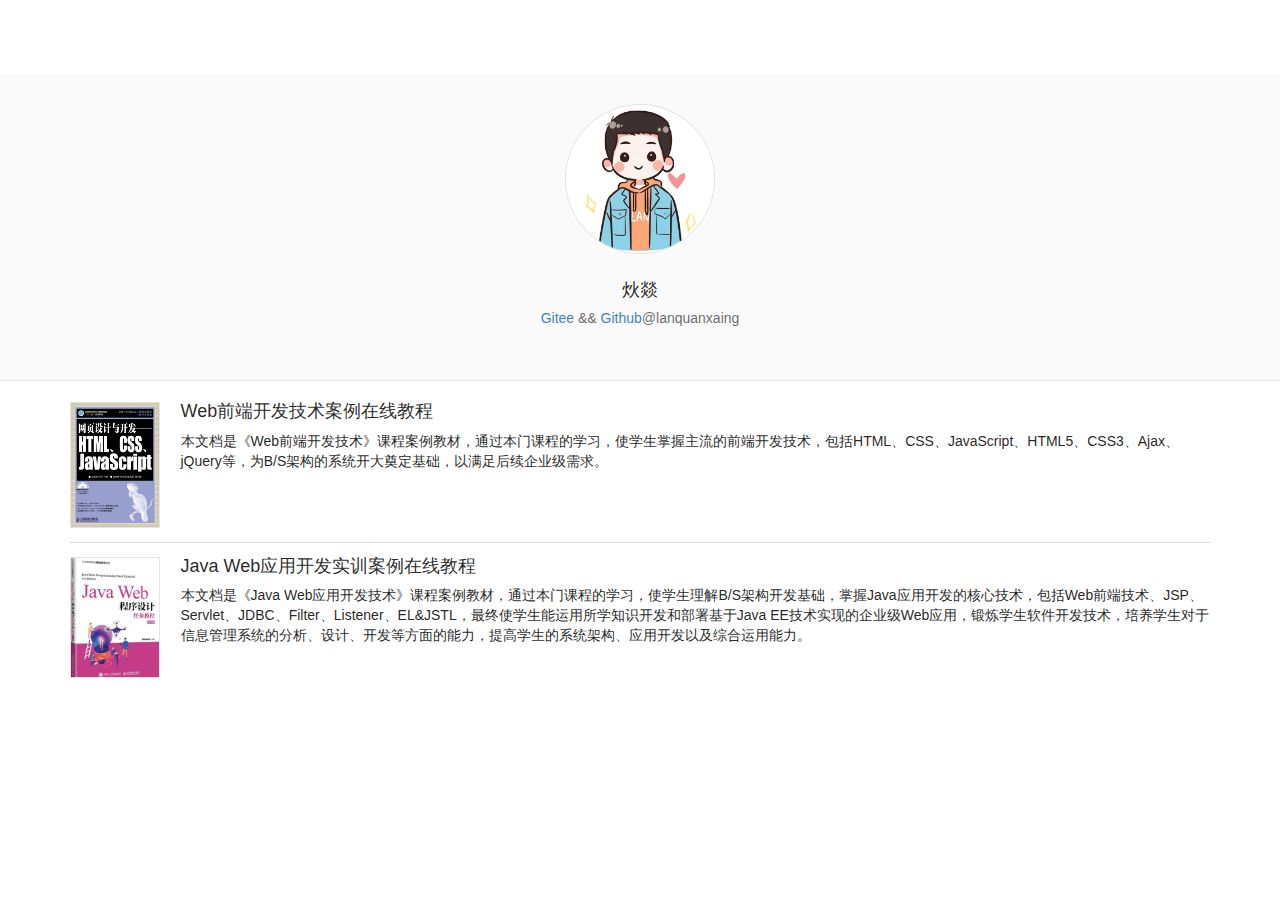
<file: index.html>
<!DOCTYPE html>
<html>
	<head>
		<meta charset="UTF-8">
		<title>案例教程在线文档</title>
		<link rel="icon" href="logo.ico">
		<meta name="viewport"
			content="width=device-width,initial-scale=1.0,minimum-scale=1.0,maximum-scale=1.0,user-scalable=no" />
		<meta http-equiv="X-UA-Compatible" content="IE=edge,chrome=1">
		<link rel="stylesheet" href="app.css" />

	</head>
	<body class="pushable">
		<div class="pusher">
			<div class="w-page m-home">
				<div class="page-body">
					<div class="ui nags">
						<a href="my.html" target="_blank">&nbsp;&nbsp;&nbsp;</a>
					</div>
					<div class="home-header">

						<div class="ui container">
							<a href="https://www.yuque.com/lanquanxiang">
								<img class="ui image avatar small bordered centered" src="body.jpg" />
							</a>
							<h3 class="ui header center aligned">
								炏燚
								<p class="sub header"><a href="https://gitee.com/lanquanxiang" target="_blank">Gitee</a>
									&&
									<a href="https://github.com/lanquanxiang" target="_blank">Github</a>@lanquanxaing
								</p>

							</h3>
							<div class="ui green secondary pointing menu"></div>
						</div>

					</div>


					<div class="ui container">
						<div class="ui active ">
							<div class="ui divided items">

								<div class="item">
									<div class="ui image rounded bordered">
										<a href="https://www.yuque.com/lanquanxiang/web" target="_blank">
											<img src="webfe.jpg" width="90px">
										</a>
									</div>
									<div class="content">
										<a class="header" href="https://www.yuque.com/lanquanxiang/web" target="_blank">
											Web前端开发技术案例在线教程
										</a>
										<div class="description">
											<p>本文档是《Web前端开发技术》课程案例教材，通过本门课程的学习，使学生掌握主流的前端开发技术，包括HTML、CSS、JavaScript、HTML5、CSS3、Ajax、jQuery等，为B/S架构的系统开大奠定基础，以满足后续企业级需求。
											</p>											
										</div>
									</div>
								</div>

								<div class="item">
									<div class="ui image rounded bordered">
										<a href="https://www.yuque.com/lanquanxiang/javaweb" target="_blank">
											<img src="javaweb.jpg" width="90px">
										</a>
									</div>
									<div class="content">
										<a class="header" href="https://www.yuque.com/lanquanxiang/javaweb" target="_blank">
											Java Web应用开发实训案例在线教程
										</a>
										<div class="description">
											<p>本文档是《Java
												Web应用开发技术》课程案例教材，通过本门课程的学习，使学生理解B/S架构开发基础，掌握Java应用开发的核心技术，包括Web前端技术、JSP、Servlet、JDBC、Filter、Listener、EL&JSTL，最终使学生能运用所学知识开发和部署基于Java
												EE技术实现的企业级Web应用，锻炼学生软件开发技术，培养学生对于信息管理系统的分析、设计、开发等方面的能力，提高学生的系统架构、应用开发以及综合运用能力。
											</p>											
										</div>
									</div>
								</div>
							</div>
						</div>
					</div>
				</div>
			</div>
		</div>
	</body>
</html>
</file>
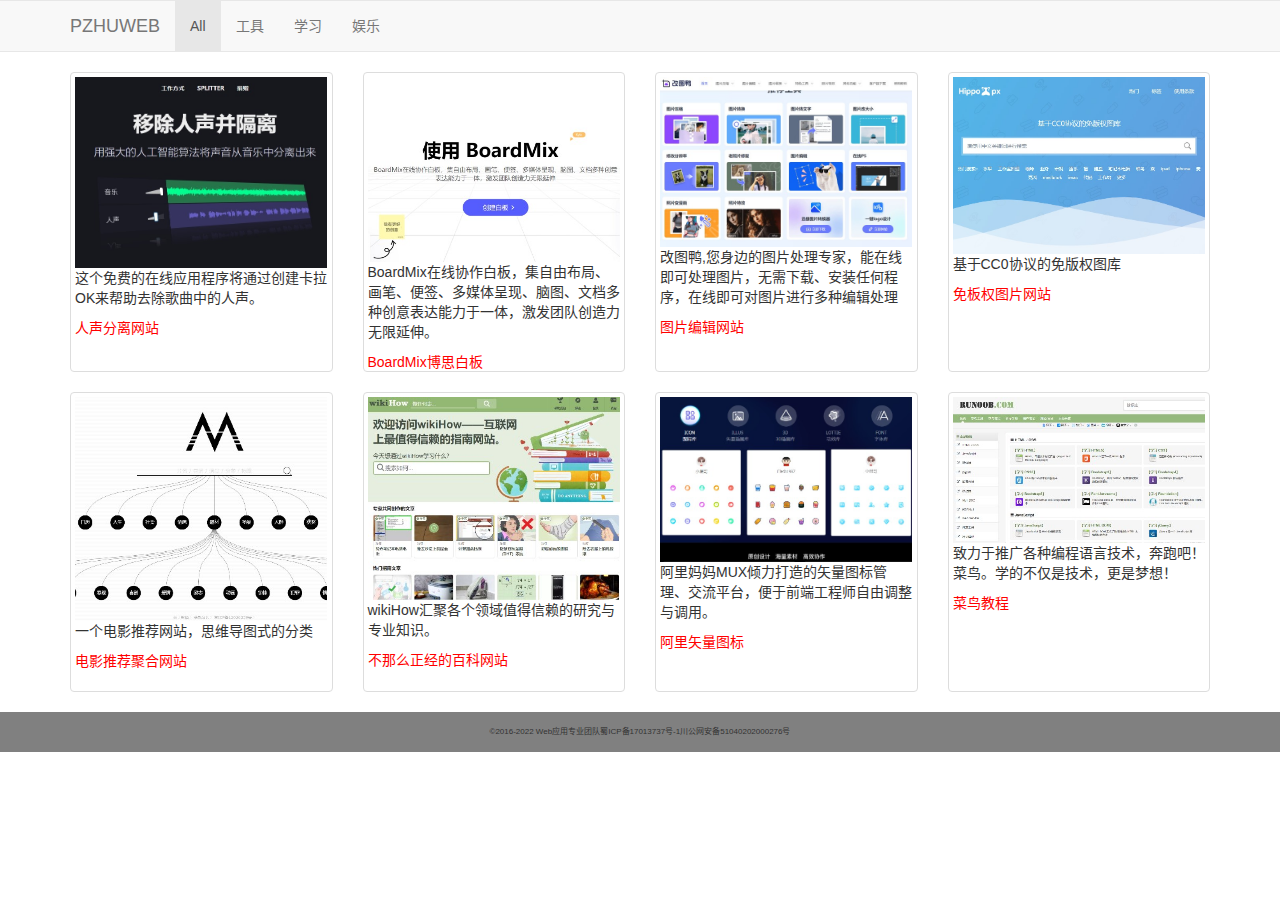
<file: my.html>
<!DOCTYPE html>
<html lang="zh-CN">
	<head>
		<meta charset="utf-8">
		<meta http-equiv="X-UA-Compatible" content="IE=edge">
		<meta name="viewport" content="width=device-width, initial-scale=1">
		<!-- 上述3个meta标签*必须*放在最前面，任何其他内容都*必须*跟随其后！ -->
		<title>网站聚合</title>

		<!-- Bootstrap -->
		<link href="css/bootstrap.min.css" rel="stylesheet">
		<link rel="icon" href="logo.ico">

		<!-- jQuery (Bootstrap 的所有 JavaScript 插件都依赖 jQuery，所以必须放在前边) -->
		<script src="js/jquery-3.2.1.min.js"></script>
		<!-- 加载 Bootstrap 的所有 JavaScript 插件。你也可以根据需要只加载单个插件。 -->
		<script src="js/bootstrap.min.js"></script>
		<style>
			.company {
				height: 40px;
				background-color: gray;
				text-align: center;
				line-height: 40px;
				font-size: 8px;
			}

			.thumbnail {
				height: 300px;
			}

			.hide {
				display: hidden;
			}
		</style>
		<script type="text/javascript">
			function show(type) {
				$(".col-md-3").addClass("hide");
				if (type == "all") {
					$(".col-md-3").removeClass("hide");
				} else {
					var type = "." + type;
					$(type).removeClass("hide");
				}
			}
		</script>
	</head>
	<body>
		<header>

			<!--导航栏-->
			<div class="row">
				<nav class="navbar navbar-default">
					<div class="container">
						<!-- Brand and toggle get grouped for better mobile display -->
						<div class="navbar-header">
							<button type="button" class="navbar-toggle collapsed" data-toggle="collapse"
								data-target="#bs-example-navbar-collapse-1" aria-expanded="false">
								<span class="sr-only">Toggle navigation</span>
								<span class="icon-bar"></span>
								<span class="icon-bar"></span>
								<span class="icon-bar"></span>
							</button>
							<a class="navbar-brand" href="http://www.pzhuweb.cn">PZHUWEB</a>
						</div>

						<!-- Collect the nav links, forms, and other content for toggling -->
						<div class="collapse navbar-collapse" id="bs-example-navbar-collapse-1">
							<ul class="nav navbar-nav">
								<li class="active"><a href="#" onclick="show('all')">All <span
											class="sr-only">(current)</span></a></li>
								<li><a href="#" onclick="show('tool')">工具</a></li>
								<li><a href="#" onclick="show('study')">学习</a></li>
								<li><a href="#" onclick="show('play')">娱乐</a></li>

							</ul>
							<!-- 
                 <form class="navbar-form navbar-left" role="search">
                   <div class="form-group">
                     <input type="text" class="form-control" placeholder="Search">
                   </div>
                   <button type="submit" class="btn btn-default">Submit</button>
                 </form> -->

						</div><!-- /.navbar-collapse -->
					</div><!-- /.container-fluid -->
				</nav>

			</div>


		</header>
		<!-- 2.主体部分-->
		<div class="container">
			<div class="row paddtop">
				<div class="col-md-3 tool">
					<div class="thumbnail">
						<a href="https://vocalremover.org/zh/" target="_blank"><img src="img/01.jpg" alt=""></a>
						<p>这个免费的在线应用程序将通过创建卡拉OK来帮助去除歌曲中的人声。</p>
						<a href="https://vocalremover.org/zh/" target="_blank">
							<font color="red">人声分离网站</font>
						</a>
					</div>
				</div>
				<div class="col-md-3 study tool">
					<div class="thumbnail">
						<a href="https://boardmix.cn" target="_blank"><img src="img/02.jpg" alt=""></a>
						<p>BoardMix在线协作白板，集自由布局、画笔、便签、多媒体呈现、脑图、文档多种创意表达能力于一体，激发团队创造力无限延伸。</p>
						<a href="https://boardmix.cn" target="_blank">
							<font color="red">BoardMix博思白板</font>
						</a>
					</div>

				</div>
				<div class="col-md-3 tool">

					<div class="thumbnail">
						<a href="https://www.gaituya.com" target="_blank"><img src="img/03.jpg" alt=""></a>
						<p>改图鸭,您身边的图片处理专家，能在线即可处理图片，无需下载、安装任何程序，在线即可对图片进行多种编辑处理</p>

						<a href="https://www.gaituya.com" target="_blank">
							<font color="red">图片编辑网站</font>
						</a>
					</div>

				</div>

				<div class="col-md-3 tool play">

					<div class="thumbnail">
						<a href="https://www.hippopx.com/zh" target="_blank"><img src="img/04.jpg" alt=""></a>
						<p>基于CC0协议的免版权图库</p>

						<a href="https://www.hippopx.com/zh" target="_blank">
							<font color="red">免板权图片网站</font>
						</a>
					</div>
		 	</div>

				<div class="col-md-3 play">

					<div class="thumbnail">
						<a href="https://www.mvcat.com/" target="_blank"><img src="img/05.jpg" alt=""></a>
						<p>一个电影推荐网站，思维导图式的分类</p>
						<a href="https://www.mvcat.com/" target="_blank">
							<font color="red">电影推荐聚合网站</font>
						</a>
					</div>
				</div>


				<div class="col-md-3 study tool">
					<div class="thumbnail">
						<a href="https://zh.wikihow.com/" target="_blank"><img src="img/06.jpg" alt=""></a>
						<p>wikiHow汇聚各个领域值得信赖的研究与专业知识。</p>
						<a href="https://zh.wikihow.com/" target="_blank">
							<font color="red">不那么正经的百科网站</font>
						</a>
					</div>
				</div>

				<div class="col-md-3 study tool">
					<div class="thumbnail">
						<a href="https://www.iconfont.cn/" target="_blank"><img src="img/07.jpg" alt=""></a>
						<p>阿里妈妈MUX倾力打造的矢量图标管理、交流平台，便于前端工程师自由调整与调用。</p>
						<a href="https://www.iconfont.cn/" target="_blank">
							<font color="red">阿里矢量图标</font>
						</a>
					</div>
				</div>

				<div class="col-md-3 study tool">
					<div class="thumbnail">
						<a href="https://www.runoob.com/" target="_blank"><img src="img/08.jpg" alt=""></a>
						<p>致力于推广各种编程语言技术，奔跑吧！菜鸟。学的不仅是技术，更是梦想！</p>
						<a href="https://www.runoob.com/" target="_blank">
							<font color="red">菜鸟教程</font>
						</a>
					</div>
				</div>



			</div>


		</div>
		<!-- 3.页脚部分-->
		<footer class="container-fluid">
			<div class="row company">
				&copy;2016-2022 Web应用专业团队蜀ICP备17013737号-1川公网安备51040202000276号
			</div>

		</footer>


	</body>
</html>
</file>
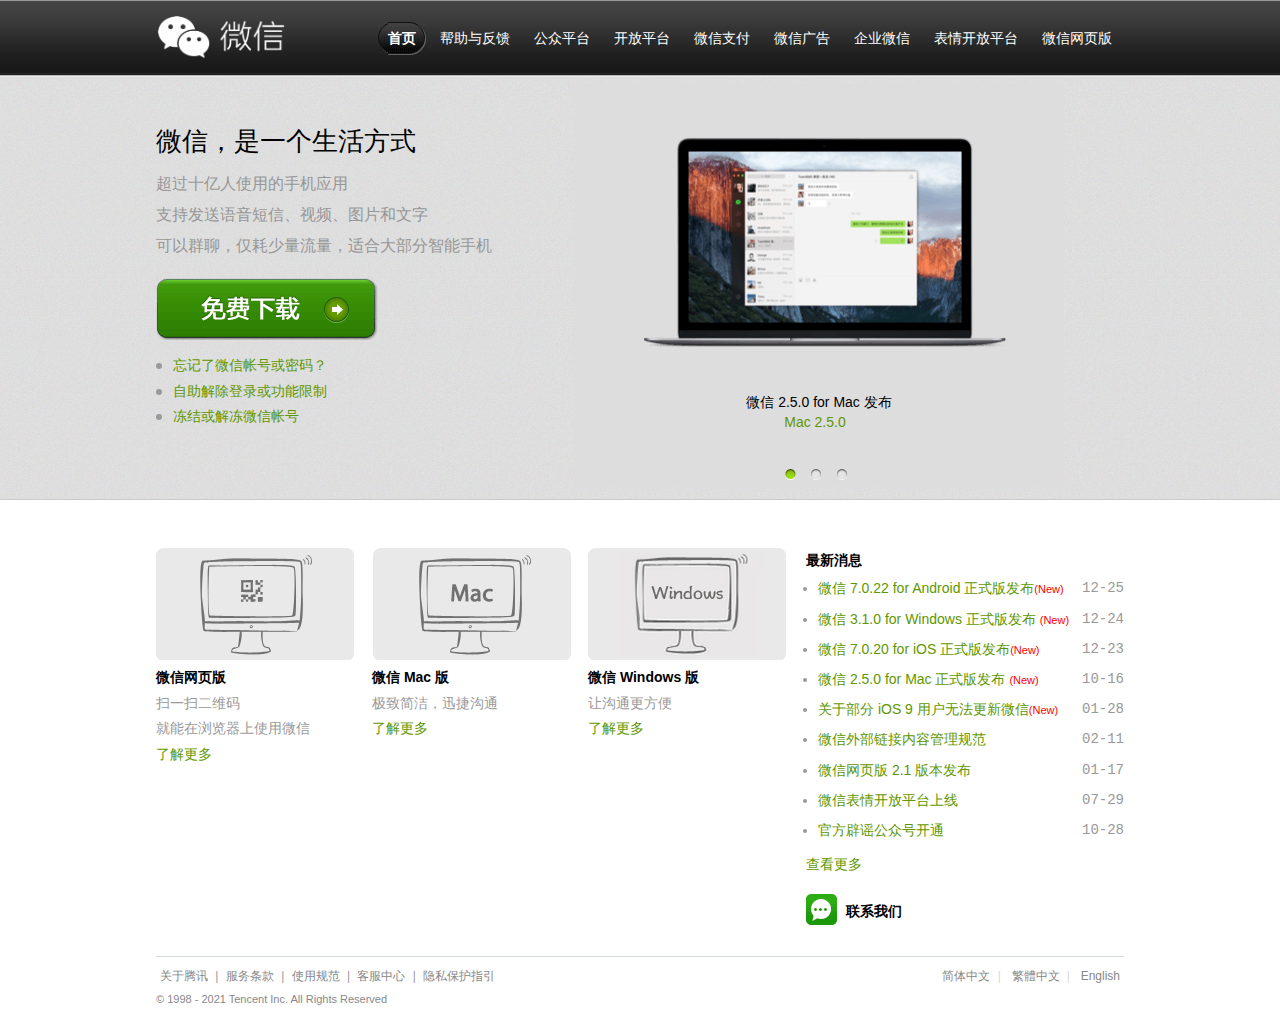
<file: data/weixin.html>
<!DOCTYPE html>
<html>
	<head>
		<link rel="icon"
			data-savepage-href="https://web.archive.org/web/20210101183215im_/https://res.wx.qq.com/a/wx_fed/assets/res/NTI4MWU5.ico"
			href="[data-uri]">
		<style type="text/css">
			.swal-icon--error {
				border-color: #f27474;
				-webkit-animation: animateErrorIcon .5s;
				animation: animateErrorIcon .5s
			}

			.swal-icon--error__x-mark {
				position: relative;
				display: block;
				-webkit-animation: animateXMark .5s;
				animation: animateXMark .5s
			}

			.swal-icon--error__line {
				position: absolute;
				height: 5px;
				width: 47px;
				background-color: #f27474;
				display: block;
				top: 37px;
				border-radius: 2px
			}

			.swal-icon--error__line--left {
				-webkit-transform: rotate(45deg);
				transform: rotate(45deg);
				left: 17px
			}

			.swal-icon--error__line--right {
				-webkit-transform: rotate(-45deg);
				transform: rotate(-45deg);
				right: 16px
			}

			@-webkit-keyframes animateErrorIcon {
				0% {
					-webkit-transform: rotateX(100deg);
					transform: rotateX(100deg);
					opacity: 0
				}

				to {
					-webkit-transform: rotateX(0deg);
					transform: rotateX(0deg);
					opacity: 1
				}
			}

			@keyframes animateErrorIcon {
				0% {
					-webkit-transform: rotateX(100deg);
					transform: rotateX(100deg);
					opacity: 0
				}

				to {
					-webkit-transform: rotateX(0deg);
					transform: rotateX(0deg);
					opacity: 1
				}
			}

			@-webkit-keyframes animateXMark {
				0% {
					-webkit-transform: scale(.4);
					transform: scale(.4);
					margin-top: 26px;
					opacity: 0
				}

				50% {
					-webkit-transform: scale(.4);
					transform: scale(.4);
					margin-top: 26px;
					opacity: 0
				}

				80% {
					-webkit-transform: scale(1.15);
					transform: scale(1.15);
					margin-top: -6px
				}

				to {
					-webkit-transform: scale(1);
					transform: scale(1);
					margin-top: 0;
					opacity: 1
				}
			}

			@keyframes animateXMark {
				0% {
					-webkit-transform: scale(.4);
					transform: scale(.4);
					margin-top: 26px;
					opacity: 0
				}

				50% {
					-webkit-transform: scale(.4);
					transform: scale(.4);
					margin-top: 26px;
					opacity: 0
				}

				80% {
					-webkit-transform: scale(1.15);
					transform: scale(1.15);
					margin-top: -6px
				}

				to {
					-webkit-transform: scale(1);
					transform: scale(1);
					margin-top: 0;
					opacity: 1
				}
			}

			.swal-icon--warning {
				border-color: #f8bb86;
				-webkit-animation: pulseWarning .75s infinite alternate;
				animation: pulseWarning .75s infinite alternate
			}

			.swal-icon--warning__body {
				width: 5px;
				height: 47px;
				top: 10px;
				border-radius: 2px;
				margin-left: -2px
			}

			.swal-icon--warning__body,
			.swal-icon--warning__dot {
				position: absolute;
				left: 50%;
				background-color: #f8bb86
			}

			.swal-icon--warning__dot {
				width: 7px;
				height: 7px;
				border-radius: 50%;
				margin-left: -4px;
				bottom: -11px
			}

			@-webkit-keyframes pulseWarning {
				0% {
					border-color: #f8d486
				}

				to {
					border-color: #f8bb86
				}
			}

			@keyframes pulseWarning {
				0% {
					border-color: #f8d486
				}

				to {
					border-color: #f8bb86
				}
			}

			.swal-icon--success {
				border-color: #a5dc86
			}

			.swal-icon--success:after,
			.swal-icon--success:before {
				content: "";
				border-radius: 50%;
				position: absolute;
				width: 60px;
				height: 120px;
				background: #fff;
				-webkit-transform: rotate(45deg);
				transform: rotate(45deg)
			}

			.swal-icon--success:before {
				border-radius: 120px 0 0 120px;
				top: -7px;
				left: -33px;
				-webkit-transform: rotate(-45deg);
				transform: rotate(-45deg);
				-webkit-transform-origin: 60px 60px;
				transform-origin: 60px 60px
			}

			.swal-icon--success:after {
				border-radius: 0 120px 120px 0;
				top: -11px;
				left: 30px;
				-webkit-transform: rotate(-45deg);
				transform: rotate(-45deg);
				-webkit-transform-origin: 0 60px;
				transform-origin: 0 60px;
				-webkit-animation: rotatePlaceholder 4.25s ease-in;
				animation: rotatePlaceholder 4.25s ease-in
			}

			.swal-icon--success__ring {
				width: 80px;
				height: 80px;
				border: 4px solid hsla(98, 55%, 69%, .2);
				border-radius: 50%;
				box-sizing: content-box;
				position: absolute;
				left: -4px;
				top: -4px;
				z-index: 2
			}

			.swal-icon--success__hide-corners {
				width: 5px;
				height: 90px;
				background-color: #fff;
				padding: 1px;
				position: absolute;
				left: 28px;
				top: 8px;
				z-index: 1;
				-webkit-transform: rotate(-45deg);
				transform: rotate(-45deg)
			}

			.swal-icon--success__line {
				height: 5px;
				background-color: #a5dc86;
				display: block;
				border-radius: 2px;
				position: absolute;
				z-index: 2
			}

			.swal-icon--success__line--tip {
				width: 25px;
				left: 14px;
				top: 46px;
				-webkit-transform: rotate(45deg);
				transform: rotate(45deg);
				-webkit-animation: animateSuccessTip .75s;
				animation: animateSuccessTip .75s
			}

			.swal-icon--success__line--long {
				width: 47px;
				right: 8px;
				top: 38px;
				-webkit-transform: rotate(-45deg);
				transform: rotate(-45deg);
				-webkit-animation: animateSuccessLong .75s;
				animation: animateSuccessLong .75s
			}

			@-webkit-keyframes rotatePlaceholder {
				0% {
					-webkit-transform: rotate(-45deg);
					transform: rotate(-45deg)
				}

				5% {
					-webkit-transform: rotate(-45deg);
					transform: rotate(-45deg)
				}

				12% {
					-webkit-transform: rotate(-405deg);
					transform: rotate(-405deg)
				}

				to {
					-webkit-transform: rotate(-405deg);
					transform: rotate(-405deg)
				}
			}

			@keyframes rotatePlaceholder {
				0% {
					-webkit-transform: rotate(-45deg);
					transform: rotate(-45deg)
				}

				5% {
					-webkit-transform: rotate(-45deg);
					transform: rotate(-45deg)
				}

				12% {
					-webkit-transform: rotate(-405deg);
					transform: rotate(-405deg)
				}

				to {
					-webkit-transform: rotate(-405deg);
					transform: rotate(-405deg)
				}
			}

			@-webkit-keyframes animateSuccessTip {
				0% {
					width: 0;
					left: 1px;
					top: 19px
				}

				54% {
					width: 0;
					left: 1px;
					top: 19px
				}

				70% {
					width: 50px;
					left: -8px;
					top: 37px
				}

				84% {
					width: 17px;
					left: 21px;
					top: 48px
				}

				to {
					width: 25px;
					left: 14px;
					top: 45px
				}
			}

			@keyframes animateSuccessTip {
				0% {
					width: 0;
					left: 1px;
					top: 19px
				}

				54% {
					width: 0;
					left: 1px;
					top: 19px
				}

				70% {
					width: 50px;
					left: -8px;
					top: 37px
				}

				84% {
					width: 17px;
					left: 21px;
					top: 48px
				}

				to {
					width: 25px;
					left: 14px;
					top: 45px
				}
			}

			@-webkit-keyframes animateSuccessLong {
				0% {
					width: 0;
					right: 46px;
					top: 54px
				}

				65% {
					width: 0;
					right: 46px;
					top: 54px
				}

				84% {
					width: 55px;
					right: 0;
					top: 35px
				}

				to {
					width: 47px;
					right: 8px;
					top: 38px
				}
			}

			@keyframes animateSuccessLong {
				0% {
					width: 0;
					right: 46px;
					top: 54px
				}

				65% {
					width: 0;
					right: 46px;
					top: 54px
				}

				84% {
					width: 55px;
					right: 0;
					top: 35px
				}

				to {
					width: 47px;
					right: 8px;
					top: 38px
				}
			}

			.swal-icon--info {
				border-color: #c9dae1
			}

			.swal-icon--info:before {
				width: 5px;
				height: 29px;
				bottom: 17px;
				border-radius: 2px;
				margin-left: -2px
			}

			.swal-icon--info:after,
			.swal-icon--info:before {
				content: "";
				position: absolute;
				left: 50%;
				background-color: #c9dae1
			}

			.swal-icon--info:after {
				width: 7px;
				height: 7px;
				border-radius: 50%;
				margin-left: -3px;
				top: 19px
			}

			.swal-icon {
				width: 80px;
				height: 80px;
				border-width: 4px;
				border-style: solid;
				border-radius: 50%;
				padding: 0;
				position: relative;
				box-sizing: content-box;
				margin: 20px auto
			}

			.swal-icon:first-child {
				margin-top: 32px
			}

			.swal-icon--custom {
				width: auto;
				height: auto;
				max-width: 100%;
				border: none;
				border-radius: 0
			}

			.swal-icon img {
				max-width: 100%;
				max-height: 100%
			}

			.swal-title {
				color: rgba(0, 0, 0, .65);
				font-weight: 600;
				text-transform: none;
				position: relative;
				display: block;
				padding: 13px 16px;
				font-size: 27px;
				line-height: normal;
				text-align: center;
				margin-bottom: 0
			}

			.swal-title:first-child {
				margin-top: 26px
			}

			.swal-title:not(:first-child) {
				padding-bottom: 0
			}

			.swal-title:not(:last-child) {
				margin-bottom: 13px
			}

			.swal-text {
				font-size: 16px;
				position: relative;
				float: none;
				line-height: normal;
				vertical-align: top;
				text-align: left;
				display: inline-block;
				margin: 0;
				padding: 0 10px;
				font-weight: 400;
				color: rgba(0, 0, 0, .64);
				max-width: calc(100% - 20px);
				overflow-wrap: break-word;
				box-sizing: border-box
			}

			.swal-text:first-child {
				margin-top: 45px
			}

			.swal-text:last-child {
				margin-bottom: 45px
			}

			.swal-footer {
				text-align: right;
				padding-top: 13px;
				margin-top: 13px;
				padding: 13px 16px;
				border-radius: inherit;
				border-top-left-radius: 0;
				border-top-right-radius: 0
			}

			.swal-button-container {
				margin: 5px;
				display: inline-block;
				position: relative
			}

			.swal-button {
				background-color: #7cd1f9;
				color: #fff;
				border: none;
				box-shadow: none;
				border-radius: 5px;
				font-weight: 600;
				font-size: 14px;
				padding: 10px 24px;
				margin: 0;
				cursor: pointer
			}

			.swal-button:not([disabled]):hover {
				background-color: #78cbf2
			}

			.swal-button:active {
				background-color: #70bce0
			}

			.swal-button:focus {
				outline: none;
				box-shadow: 0 0 0 1px #fff, 0 0 0 3px rgba(43, 114, 165, .29)
			}

			.swal-button[disabled] {
				opacity: .5;
				cursor: default
			}

			.swal-button::-moz-focus-inner {
				border: 0
			}

			.swal-button--cancel {
				color: #555;
				background-color: #efefef
			}

			.swal-button--cancel:not([disabled]):hover {
				background-color: #e8e8e8
			}

			.swal-button--cancel:active {
				background-color: #d7d7d7
			}

			.swal-button--cancel:focus {
				box-shadow: 0 0 0 1px #fff, 0 0 0 3px rgba(116, 136, 150, .29)
			}

			.swal-button--danger {
				background-color: #e64942
			}

			.swal-button--danger:not([disabled]):hover {
				background-color: #df4740
			}

			.swal-button--danger:active {
				background-color: #cf423b
			}

			.swal-button--danger:focus {
				box-shadow: 0 0 0 1px #fff, 0 0 0 3px rgba(165, 43, 43, .29)
			}

			.swal-content {
				padding: 0 20px;
				margin-top: 20px;
				font-size: medium
			}

			.swal-content:last-child {
				margin-bottom: 20px
			}

			.swal-content__input,
			.swal-content__textarea {
				-webkit-appearance: none;
				background-color: #fff;
				border: none;
				font-size: 14px;
				display: block;
				box-sizing: border-box;
				width: 100%;
				border: 1px solid rgba(0, 0, 0, .14);
				padding: 10px 13px;
				border-radius: 2px;
				transition: border-color .2s
			}

			.swal-content__input:focus,
			.swal-content__textarea:focus {
				outline: none;
				border-color: #6db8ff
			}

			.swal-content__textarea {
				resize: vertical
			}

			.swal-button--loading {
				color: transparent
			}

			.swal-button--loading~.swal-button__loader {
				opacity: 1
			}

			.swal-button__loader {
				position: absolute;
				height: auto;
				width: 43px;
				z-index: 2;
				left: 50%;
				top: 50%;
				-webkit-transform: translateX(-50%) translateY(-50%);
				transform: translateX(-50%) translateY(-50%);
				text-align: center;
				pointer-events: none;
				opacity: 0
			}

			.swal-button__loader div {
				display: inline-block;
				float: none;
				vertical-align: baseline;
				width: 9px;
				height: 9px;
				padding: 0;
				border: none;
				margin: 2px;
				opacity: .4;
				border-radius: 7px;
				background-color: hsla(0, 0%, 100%, .9);
				transition: background .2s;
				-webkit-animation: swal-loading-anim 1s infinite;
				animation: swal-loading-anim 1s infinite
			}

			.swal-button__loader div:nth-child(3n+2) {
				-webkit-animation-delay: .15s;
				animation-delay: .15s
			}

			.swal-button__loader div:nth-child(3n+3) {
				-webkit-animation-delay: .3s;
				animation-delay: .3s
			}

			@-webkit-keyframes swal-loading-anim {
				0% {
					opacity: .4
				}

				20% {
					opacity: .4
				}

				50% {
					opacity: 1
				}

				to {
					opacity: .4
				}
			}

			@keyframes swal-loading-anim {
				0% {
					opacity: .4
				}

				20% {
					opacity: .4
				}

				50% {
					opacity: 1
				}

				to {
					opacity: .4
				}
			}

			.swal-overlay {
				position: fixed;
				top: 0;
				bottom: 0;
				left: 0;
				right: 0;
				text-align: center;
				font-size: 0;
				overflow-y: auto;
				background-color: rgba(0, 0, 0, .4);
				z-index: 10000;
				pointer-events: none;
				opacity: 0;
				transition: opacity .3s
			}

			.swal-overlay:before {
				content: " ";
				display: inline-block;
				vertical-align: middle;
				height: 100%
			}

			.swal-overlay--show-modal {
				opacity: 1;
				pointer-events: auto
			}

			.swal-overlay--show-modal .swal-modal {
				opacity: 1;
				pointer-events: auto;
				box-sizing: border-box;
				-webkit-animation: showSweetAlert .3s;
				animation: showSweetAlert .3s;
				will-change: transform
			}

			.swal-modal {
				width: 478px;
				opacity: 0;
				pointer-events: none;
				background-color: #fff;
				text-align: center;
				border-radius: 5px;
				position: static;
				margin: 20px auto;
				display: inline-block;
				vertical-align: middle;
				-webkit-transform: scale(1);
				transform: scale(1);
				-webkit-transform-origin: 50% 50%;
				transform-origin: 50% 50%;
				z-index: 10001;
				transition: opacity .2s, -webkit-transform .3s;
				transition: transform .3s, opacity .2s;
				transition: transform .3s, opacity .2s, -webkit-transform .3s
			}

			@media (max-width:500px) {
				.swal-modal {
					width: calc(100% - 20px)
				}
			}

			@-webkit-keyframes showSweetAlert {
				0% {
					-webkit-transform: scale(1);
					transform: scale(1)
				}

				1% {
					-webkit-transform: scale(.5);
					transform: scale(.5)
				}

				45% {
					-webkit-transform: scale(1.05);
					transform: scale(1.05)
				}

				80% {
					-webkit-transform: scale(.95);
					transform: scale(.95)
				}

				to {
					-webkit-transform: scale(1);
					transform: scale(1)
				}
			}

			@keyframes showSweetAlert {
				0% {
					-webkit-transform: scale(1);
					transform: scale(1)
				}

				1% {
					-webkit-transform: scale(.5);
					transform: scale(.5)
				}

				45% {
					-webkit-transform: scale(1.05);
					transform: scale(1.05)
				}

				80% {
					-webkit-transform: scale(.95);
					transform: scale(.95)
				}

				to {
					-webkit-transform: scale(1);
					transform: scale(1)
				}
			}
		</style>
		<script data-savepage-src="//archive.org/includes/analytics.js?v=cf34f82" data-savepage-type="text/javascript"
			type="text/plain"></script>
		<script data-savepage-type="text/javascript" type="text/plain"></script>
		<script data-savepage-type="text/javascript" type="text/plain"
			data-savepage-src="/_static/js/bundle-playback.js?v=KTqwAcYd" charset="utf-8"></script>
		<script data-savepage-type="text/javascript" type="text/plain"
			data-savepage-src="/_static/js/wombat.js?v=UHAOicsW" charset="utf-8"></script>
		<script data-savepage-type="text/javascript" type="text/plain"></script>
		<style data-savepage-href="/_static/css/banner-styles.css?v=fantwOh2" type="text/css">
			/*savepage-import-url=record.css*/
			/* style settings for java wayback Save Page Now UI */
			.__wb_overlay {
				filter: alpha(opacity=60);
				/* IE */
				opacity: 0.6;
				/* Safari, Opera */
				-moz-opacity: 0.6;
				/* FireFox */
				opacity: 0.6;

				background-color: #000;
				position: fixed;
				width: 100%;
				height: 100%;
				top: 0px;
				left: 0px;
				padding: 0px !important;
				border: 0px !important;
				margin: 0px !important;
				border-radius: 0px !important;
				z-index: 2147483643 !important;
			}

			#__wb_record_overlay_div {
				cursor: wait !important;
			}



			.__wb_record_content {
				opacity: 1.0;
				position: fixed;
				top: 50%;
				left: 50%;
				margin: 0px !important;
				padding: 0px !important;

				background-color: #ffffff !important;
				border-radius: 8px;
				z-index: 2147483644 !important;
				box-shadow: 0 0 30px 5px #000;
				-moz-box-shadow: 0 0 30px 5px #000;
				-webkit-box-shadow: 0 0 30px 5px #000;
			}

			#__wb_record_content_loader {
				cursor: wait !important;
				padding-top: 30px !important;
				margin-left: -287px !important;
				margin-top: -177px !important;
				width: 574px !important;
				height: 355px !important;
			}

			#__wb_record_content_done {
				margin-left: -427px !important;
				margin-top: -177px !important;
				width: 855px !important;
				height: 355px !important;
			}

			.__wb_record_content>* {
				margin: auto !important;
				display: block !important;

				text-align: center !important;
				font-family: "Open Sans", "Helvetica Neue", Helvetica, Arial, sans-serif !important;
			}

			.__wb_record_content>wb_h1 {
				font-size: 36px !important;
				color: #222 !important;
				margin: 0px 0px 0px 0px !important;
				padding: 0px !important;
				line-height: 2em;
				font-weight: normal !important;
				width: auto !important;
				height: auto !important;
			}

			.__wb_record_content>wb_p {
				font-size: 17px !important;
				color: #222 !important;
				margin: 8px 0px 8px 0px !important;
				padding: 0px !important;
				line-height: 2em;
			}

			.__wb_record_content>#_wb_logo {
				margin-bottom: 10px !important;
			}

			.__wb_record_content>#_wb_spinner {
				margin-top: 30px !important;
				margin-bottom: 30px !important;
			}

			.__wb_record_content>#_wb_curr_url {
				text-decoration: underline !important;
				font-weight: bold !important;
			}

			#__wb_record_content_done>#__wb_link {
				font-size: 20px !important;
				border: 1px !important;
				border-color: #aaa !important;
				border-style: solid !important;
				padding: 3px !important;
				text-align: center !important;
				width: 80% !important;
				height: auto !important;
			}

			#__wb_record_content_done>#__wb_link:focus {
				outline: 0px !important;
				border-color: #428bca !important;
			}

			/* DONATE */

			#__wb_record_content_done>#__wb_donate_close {
				font-size: 18px !important;
				width: auto !important;
				float: right;
				display: inline-block;
				margin: 0px !important;
				padding: 8px 8px 0px 0px !important;
			}

			#__wb_donate_close>#__wb_record_done_close {
				cursor: pointer !important;
				display: inline-block;
				vertical-align: bottom !important;
			}

			#__wb_record_content_done>#__wb_donate_close a {
				color: #428bca !important;
			}

			#__wb_record_content_done>#__wb_donate_close a:link {
				color: #428bca !important;
				text-decoration: none !important;
				margin-right: 16px !important;
			}

			#__wb_record_content_done>#__wb_donate_close a:visited {
				color: #428bca !important;
			}

			#__wb_record_content_done>#__wb_donate_close a:hover {
				color: #00B1F7 !important;
			}

			/* Spinner */
			#__wb_spinningSquaresG {
				position: relative;
				width: 240px;
				height: 20px;


				padding: 0px !important;
				margin: 30px 0px 30px 160px !important;
				border: 0px !important;
				border-radius: 0px !important;
			}

			.__wb_spinningSquaresG {


				margin: 0px !important;
				padding: 0px !important;
				border: 0px !important;
				border-radius: 0px !important;

				position: absolute;
				top: 0;
				background-color: #000000;
				width: 22px;
				height: 22px;
				-moz-animation-name: bounce_spinningSquaresG;
				-moz-animation-duration: 1.9s;
				-moz-animation-iteration-count: infinite;
				-moz-animation-direction: linear;
				-moz-transform: scale(.3);
				-webkit-animation-name: bounce_spinningSquaresG;
				-webkit-animation-duration: 1.9s;
				-webkit-animation-iteration-count: infinite;
				-webkit-animation-direction: linear;
				-webkit-transform: scale(.3);
				-ms-animation-name: bounce_spinningSquaresG;
				-ms-animation-duration: 1.9s;
				-ms-animation-iteration-count: infinite;
				-ms-animation-direction: linear;
				-ms-transform: scale(.3);
				-o-animation-name: bounce_spinningSquaresG;
				-o-animation-duration: 1.9s;
				-o-animation-iteration-count: infinite;
				-o-animation-direction: linear;
				-o-transform: scale(.3);
				animation-name: bounce_spinningSquaresG;
				animation-duration: 1.9s;
				animation-iteration-count: infinite;
				animation-direction: linear;
				transform: scale(.3);
			}

			#__wb_spinningSquaresG_1 {
				left: 0;
				-moz-animation-delay: 0.76s;
				-webkit-animation-delay: 0.76s;
				-ms-animation-delay: 0.76s;
				-o-animation-delay: 0.76s;
				animation-delay: 0.76s;
			}

			#__wb_spinningSquaresG_2 {
				left: 30px;
				-moz-animation-delay: 0.95s;
				-webkit-animation-delay: 0.95s;
				-ms-animation-delay: 0.95s;
				-o-animation-delay: 0.95s;
				animation-delay: 0.95s;
			}

			#__wb_spinningSquaresG_3 {
				left: 60px;
				-moz-animation-delay: 1.14s;
				-webkit-animation-delay: 1.14s;
				-ms-animation-delay: 1.14s;
				-o-animation-delay: 1.14s;
				animation-delay: 1.14s;
			}

			#__wb_spinningSquaresG_4 {
				left: 90px;
				-moz-animation-delay: 1.33s;
				-webkit-animation-delay: 1.33s;
				-ms-animation-delay: 1.33s;
				-o-animation-delay: 1.33s;
				animation-delay: 1.33s;
			}

			#__wb_spinningSquaresG_5 {
				left: 120px;
				-moz-animation-delay: 1.52s;
				-webkit-animation-delay: 1.52s;
				-ms-animation-delay: 1.52s;
				-o-animation-delay: 1.52s;
				animation-delay: 1.52s;
			}

			#__wb_spinningSquaresG_6 {
				left: 150px;
				-moz-animation-delay: 1.71s;
				-webkit-animation-delay: 1.71s;
				-ms-animation-delay: 1.71s;
				-o-animation-delay: 1.71s;
				animation-delay: 1.71s;
			}

			#__wb_spinningSquaresG_7 {
				left: 180px;
				-moz-animation-delay: 1.9s;
				-webkit-animation-delay: 1.9s;
				-ms-animation-delay: 1.9s;
				-o-animation-delay: 1.9s;
				animation-delay: 1.9s;
			}

			#__wb_spinningSquaresG_8 {
				left: 210px;
				-moz-animation-delay: 2.09s;
				-webkit-animation-delay: 2.09s;
				-ms-animation-delay: 2.09s;
				-o-animation-delay: 2.09s;
				animation-delay: 2.09s;
			}

			@-moz-keyframes bounce_spinningSquaresG {
				0% {
					-moz-transform: scale(1);
					background-color: #000000;
				}

				100% {
					-moz-transform: scale(.3) rotate(90deg);
					background-color: #FFFFFF;
				}

			}

			@-webkit-keyframes bounce_spinningSquaresG {
				0% {
					-webkit-transform: scale(1);
					background-color: #000000;
				}

				100% {
					-webkit-transform: scale(.3) rotate(90deg);
					background-color: #FFFFFF;
				}

			}

			@-ms-keyframes bounce_spinningSquaresG {
				0% {
					-ms-transform: scale(1);
					background-color: #000000;
				}

				100% {
					-ms-transform: scale(.3) rotate(90deg);
					background-color: #FFFFFF;
				}

			}

			@-o-keyframes bounce_spinningSquaresG {
				0% {
					-o-transform: scale(1);
					background-color: #000000;
				}

				100% {
					-o-transform: scale(.3) rotate(90deg);
					background-color: #FFFFFF;
				}

			}

			@keyframes bounce_spinningSquaresG {
				0% {
					transform: scale(1);
					background-color: #000000;
				}

				100% {
					transform: scale(.3) rotate(90deg);
					background-color: #FFFFFF;
				}

			}

			/* for SPN1 */

			#wm-ipp-base {
				height: 65px;
				/* initial height just in case js code fails */
				padding: 0;
				margin: 0;
				border: none;
				background: none transparent;
			}

			#wm-ipp {
				z-index: 2147483647;
			}

			#wm-ipp,
			#wm-ipp * {
				font-family: Lucida Grande, Helvetica, Arial, sans-serif;
				font-size: 12px;
				line-height: 1.2;
				letter-spacing: 0;
				width: auto;
				height: auto;
				max-width: none;
				max-height: none;
				min-width: 0 !important;
				min-height: 0;
				outline: none;
				float: none;
				text-align: left;
				border: none;
				color: #000;
				text-indent: 0;
				position: initial;
				background: none;
			}

			#wm-ipp div,
			#wm-ipp canvas {
				display: block;
			}

			#wm-ipp div,
			#wm-ipp tr,
			#wm-ipp td,
			#wm-ipp a,
			#wm-ipp form {
				padding: 0;
				margin: 0;
				border: none;
				border-radius: 0;
				background-color: transparent;
				background-image: none;
				/*z-index:2147483640;*/
				height: auto;
			}

			#wm-ipp table {
				border: none;
				border-collapse: collapse;
				margin: 0;
				padding: 0;
				width: auto;
				font-size: inherit;
			}

			#wm-ipp form input {
				padding: 1px !important;
				height: auto;
				display: inline;
				margin: 0;
				color: #000;
				background: none #fff;
				border: 1px solid #666;
			}

			#wm-ipp form input[type=submit] {
				padding: 0 8px !important;
				margin: 1px 0 1px 5px !important;
				width: auto !important;
				border: 1px solid #000 !important;
				background: #fff !important;
				color: #000 !important;
			}

			#wm-ipp a {
				display: inline;
			}

			#wm-ipp a:hover {
				text-decoration: underline;
			}

			#wm-ipp a.wm-btn:hover {
				text-decoration: none;
				color: #ff0 !important;
			}

			#wm-ipp a.wm-btn:hover span {
				color: #ff0 !important;
			}

			#wm-ipp #wm-ipp-inside {
				margin: 0 6px;
				border: 5px solid #000;
				border-top: none;
				background-color: rgba(255, 255, 255, 0.9);
				-moz-box-shadow: 1px 1px 4px #333;
				-webkit-box-shadow: 1px 1px 4px #333;
				box-shadow: 1px 1px 4px #333;
				border-radius: 0 0 8px 8px;
			}

			/* selectors are intentionally verbose to ensure priority */
			#wm-ipp #wm-logo {
				padding: 0 10px;
				vertical-align: middle;
				min-width: 100px;
				flex: 0 0 100px;
			}

			#wm-ipp .c {
				padding-left: 4px;
			}

			#wm-ipp .c .u {
				margin-top: 4px !important;
			}

			#wm-ipp .n {
				padding: 0 0 0 5px !important;
				vertical-align: bottom;
			}

			#wm-ipp .n a {
				text-decoration: none;
				color: #33f;
				font-weight: bold;
			}

			#wm-ipp .n .b {
				padding: 0 6px 0 0 !important;
				text-align: right !important;
				overflow: visible;
				white-space: nowrap;
				color: #99a;
				vertical-align: middle;
			}

			#wm-ipp .n .y .b {
				padding: 0 6px 2px 0 !important;
			}

			#wm-ipp .n .c {
				background: #000;
				color: #ff0;
				font-weight: bold;
				padding: 0 !important;
				text-align: center;
			}

			#wm-ipp.hi .n td.c {
				color: #ec008c;
			}

			#wm-ipp .n td.f {
				padding: 0 0 0 6px !important;
				text-align: left !important;
				overflow: visible;
				white-space: nowrap;
				color: #99a;
				vertical-align: middle;
			}

			#wm-ipp .n tr.m td {
				text-transform: uppercase;
				white-space: nowrap;
				padding: 2px 0;
			}

			#wm-ipp .c .s {
				padding: 0 5px 0 0 !important;
				vertical-align: bottom;
			}

			#wm-ipp #wm-nav-captures {
				white-space: nowrap;
			}

			#wm-ipp .c .s a.t {
				color: #33f;
				font-weight: bold;
				line-height: 1.8;
			}

			#wm-ipp .c .s div.r {
				color: #666;
				font-size: 9px;
				white-space: nowrap;
			}

			#wm-ipp .c .k {
				padding-bottom: 1px;
			}

			#wm-ipp .c .s {
				padding: 0 5px 2px 0 !important;
			}

			#wm-ipp td#displayMonthEl {
				padding: 2px 0 !important;
			}

			#wm-ipp td#displayYearEl {
				padding: 0 0 2px 0 !important;
			}

			div#wm-ipp-sparkline {
				position: relative;
				/* for positioning markers */
				white-space: nowrap;
				background-color: #fff;
				cursor: pointer;
				line-height: 0.9;
			}

			#sparklineImgId,
			#wm-sparkline-canvas {
				position: relative;
				z-index: 9012;
				max-width: none;
			}

			#wm-ipp-sparkline div.yt {
				position: absolute;
				z-index: 9010 !important;
				background-color: #ff0 !important;
				top: 0;
			}

			#wm-ipp-sparkline div.mt {
				position: absolute;
				z-index: 9013 !important;
				background-color: #ec008c !important;
				top: 0;
			}

			#wm-ipp .r {
				margin-left: 4px;
			}

			#wm-ipp .r a {
				color: #33f;
				border: none;
				position: relative;
				background-color: transparent;
				background-repeat: no-repeat !important;
				background-position: 100% 100% !important;
				text-decoration: none;
			}

			#wm-ipp #wm-capinfo {
				/* prevents notice div background from sticking into round corners of
     #wm-ipp-inside */
				border-radius: 0 0 4px 4px;
			}

			#wm-ipp #wm-capinfo .c-logo {
				display: block;
				float: left;
				margin-right: 3px;
				width: 90px;
				min-height: 90px;
				max-height: 290px;
				border-radius: 45px;
				overflow: hidden;
				background-position: 50%;
				background-size: auto 90px;
				box-shadow: 0 0 2px 2px rgba(208, 208, 208, 128) inset;
			}

			#wm-ipp #wm-capinfo .c-logo span {
				display: inline-block;
			}

			#wm-ipp #wm-capinfo .c-logo img {
				height: 90px;
				position: relative;
				left: -50%;
			}

			#wm-ipp #wm-capinfo .wm-title {
				font-size: 130%;
			}

			#wm-ipp #wm-capinfo a.wm-selector {
				display: inline-block;
				color: #aaa;
				text-decoration: none !important;
				padding: 2px 8px;
			}

			#wm-ipp #wm-capinfo a.wm-selector.selected {
				background-color: #666;
			}

			#wm-ipp #wm-capinfo a.wm-selector:hover {
				color: #fff;
			}

			#wm-ipp #wm-capinfo.notice-only #wm-capinfo-collected-by,
			#wm-ipp #wm-capinfo.notice-only #wm-capinfo-timestamps {
				display: none;
			}

			#wm-ipp #wm-capinfo #wm-capinfo-notice .wm-capinfo-content {
				background-color: #ff0;
				padding: 5px;
				font-size: 14px;
				text-align: center;
			}

			#wm-ipp #wm-capinfo #wm-capinfo-notice .wm-capinfo-content * {
				font-size: 14px;
				text-align: center;
			}

			#wm-ipp #wm-expand {
				right: 1px;
				bottom: -1px;
				color: #ffffff;
				background-color: #666 !important;
				padding: 0 5px 0 3px !important;
				border-radius: 3px 3px 0 0 !important;
			}

			#wm-ipp #wm-expand span {
				color: #ffffff;
			}

			#wm-ipp #wm-expand #wm-expand-icon {
				display: inline-block;
				transition: transform 0.5s;
				transform-origin: 50% 45%;
			}

			#wm-ipp #wm-expand.wm-open #wm-expand-icon {
				transform: rotate(180deg);
			}

			#wm-ipp #wmtb {
				text-align: right;
			}

			#wm-ipp #wmtb #wmtbURL {
				width: calc(100% - 45px);
			}

			#wm-ipp #wm-graph-anchor {
				border-right: 1px solid #ccc;
			}

			/* time coherence */
			html.wb-highlight {
				box-shadow: inset 0 0 0 3px #a50e3a !important;
			}

			.wb-highlight {
				outline: 3px solid #a50e3a !important;
			}

			#wm-ipp-print {
				display: none !important;
			}

			@media print {
				#wm-ipp-base {
					display: none !important;
				}

				#wm-ipp-print {
					display: block !important;
					white-space: nowrap;
					overflow: hidden;
					text-overflow: ellipsis;
				}
			}

			@media (max-width:414px) {
				#wm-ipp .xxs {
					display: none !important;
				}
			}

			@media (min-width:1055px) {
				#wm-ipp #wm-graph-anchor {
					display: block !important;
				}
			}

			@media (max-width:1054px) {
				#wm-ipp #wm-graph-anchor {
					display: none !important;
				}
			}

			@media (max-width:1163px) {
				#wm-logo {
					display: none !important;
				}
			}

			#wm-btns {
				white-space: nowrap;
				margin-top: -2px;
			}

			#wm-btns #wm-save-snapshot-open {
				margin-right: 7px;
				top: -6px;
			}

			#wm-btns #wm-sign-in {
				box-sizing: content-box;
				display: none;
				margin-right: 7px;
				top: -8px;

				/*
  round border around sign in button
  */
				border: 2px #000 solid;
				border-radius: 14px;
				padding-right: 2px;
				padding-bottom: 2px;
				width: 11px;
				height: 11px;
			}

			#wm-btns #wm-sign-in>.iconochive-person {
				font-size: 12.5px;
			}

			#wm-save-snapshot-open>.iconochive-web {
				color: #000;
				font-size: 160%;
			}

			#wm-ipp #wm-share {
				display: flex;
				align-items: flex-end;
				justify-content: space-between;
			}

			#wm-share>#wm-screenshot {
				display: inline-block;
				margin-right: 3px;
				visibility: hidden;
			}

			#wm-screenshot>.iconochive-image {
				color: #000;
				font-size: 160%;
			}

			#wm-share>#wm-video {
				display: inline-block;
				margin-right: 3px;
				visibility: hidden;
			}

			#wm-video>.iconochive-movies {
				color: #000;
				display: inline-block;
				font-size: 150%;
				margin-bottom: 2px;
			}

			#wm-btns #wm-save-snapshot-in-progress {
				display: none;
				font-size: 160%;
				opacity: 0.5;
				position: relative;
				margin-right: 7px;
				top: -5px;
			}

			#wm-btns #wm-save-snapshot-success {
				display: none;
				color: green;
				position: relative;
				top: -7px;
			}

			#wm-btns #wm-save-snapshot-fail {
				display: none;
				color: red;
				position: relative;
				top: -7px;
			}

			.wm-icon-screen-shot {
				background:
					/*savepage-url=../images/web-screenshot.svg*/
					var(--savepage-url-9) no-repeat !important;
				background-size: contain !important;
				width: 22px !important;
				height: 19px !important;

				display: inline-block;
			}

			#donato {
				/* transition effect is disable so as to simplify height adjustment */
				/*transition: height 0.5s;*/
				height: 0;
				margin: 0;
				padding: 0;
				border-bottom: 1px solid #999 !important;
			}

			body.wm-modal {
				height: auto !important;
				overflow: hidden !important;
			}

			#donato #donato-base {
				width: 100%;
				height: 100%;
				/*bottom: 0;*/
				margin: 0;
				padding: 0;
				position: absolute;
				z-index: 2147483639;
			}

			body.wm-modal #donato #donato-base {
				position: fixed;
				top: 0;
				left: 0;
				right: 0;
				bottom: 0;
				z-index: 2147483640;
			}

			.wb-autocomplete-suggestions {
				font-family: Lucida Grande, Helvetica, Arial, sans-serif;
				font-size: 12px;
				text-align: left;
				cursor: default;
				border: 1px solid #ccc;
				border-top: 0;
				background: #fff;
				box-shadow: -1px 1px 3px rgba(0, 0, 0, .1);
				position: absolute;
				display: none;
				z-index: 2147483647;
				max-height: 254px;
				overflow: hidden;
				overflow-y: auto;
				box-sizing: border-box;
			}

			.wb-autocomplete-suggestion {
				position: relative;
				padding: 0 .6em;
				line-height: 23px;
				white-space: nowrap;
				overflow: hidden;
				text-overflow: ellipsis;
				font-size: 1.02em;
				color: #333;
			}

			.wb-autocomplete-suggestion b {
				font-weight: bold;
			}

			.wb-autocomplete-suggestion.selected {
				background: #f0f0f0;
			}
		</style>
		<style data-savepage-href="/_static/css/iconochive.css?v=qtvMKcIJ" type="text/css">
			@font-face {
				font-family: 'Iconochive-Regular';
				src:
					/*savepage-url=https://archive.org/includes/fonts/Iconochive-Regular.eot?-ccsheb*/
					url();
				src:
					/*savepage-url=https://archive.org/includes/fonts/Iconochive-Regular.eot?#iefix-ccsheb*/
					url() format('embedded-opentype'),
					/*savepage-url=https://archive.org/includes/fonts/Iconochive-Regular.woff?-ccsheb*/
					url([data-uri]) format('woff'),
					/*savepage-url=https://archive.org/includes/fonts/Iconochive-Regular.ttf?-ccsheb*/
					url() format('truetype'),
					/*savepage-url=https://archive.org/includes/fonts/Iconochive-Regular.svg?-ccsheb#Iconochive-Regular*/
					url() format('svg');
				font-weight: normal;
				font-style: normal
			}

			[class^="iconochive-"],
			[class*=" iconochive-"] {
				font-family: 'Iconochive-Regular' !important;
				speak: none;
				font-style: normal;
				font-weight: normal;
				font-variant: normal;
				text-transform: none;
				line-height: 1;
				-webkit-font-smoothing: antialiased;
				-moz-osx-font-smoothing: grayscale
			}

			.iconochive-Uplevel:before {
				content: "\21b5"
			}

			.iconochive-exit:before {
				content: "\1f6a3"
			}

			.iconochive-beta:before {
				content: "\3b2"
			}

			.iconochive-logo:before {
				content: "\1f3db"
			}

			.iconochive-audio:before {
				content: "\1f568"
			}

			.iconochive-movies:before {
				content: "\1f39e"
			}

			.iconochive-software:before {
				content: "\1f4be"
			}

			.iconochive-texts:before {
				content: "\1f56e"
			}

			.iconochive-etree:before {
				content: "\1f3a4"
			}

			.iconochive-image:before {
				content: "\1f5bc"
			}

			.iconochive-web:before {
				content: "\1f5d4"
			}

			.iconochive-collection:before {
				content: "\2211"
			}

			.iconochive-folder:before {
				content: "\1f4c2"
			}

			.iconochive-data:before {
				content: "\1f5c3"
			}

			.iconochive-tv:before {
				content: "\1f4fa"
			}

			.iconochive-article:before {
				content: "\1f5cf"
			}

			.iconochive-question:before {
				content: "\2370"
			}

			.iconochive-question-dark:before {
				content: "\3f"
			}

			.iconochive-info:before {
				content: "\69"
			}

			.iconochive-info-small:before {
				content: "\24d8"
			}

			.iconochive-comment:before {
				content: "\1f5e9"
			}

			.iconochive-comments:before {
				content: "\1f5ea"
			}

			.iconochive-person:before {
				content: "\1f464"
			}

			.iconochive-people:before {
				content: "\1f465"
			}

			.iconochive-eye:before {
				content: "\1f441"
			}

			.iconochive-rss:before {
				content: "\221e"
			}

			.iconochive-time:before {
				content: "\1f551"
			}

			.iconochive-quote:before {
				content: "\275d"
			}

			.iconochive-disc:before {
				content: "\1f4bf"
			}

			.iconochive-tv-commercial:before {
				content: "\1f4b0"
			}

			.iconochive-search:before {
				content: "\1f50d"
			}

			.iconochive-search-star:before {
				content: "\273d"
			}

			.iconochive-tiles:before {
				content: "\229e"
			}

			.iconochive-list:before {
				content: "\21f6"
			}

			.iconochive-list-bulleted:before {
				content: "\2317"
			}

			.iconochive-latest:before {
				content: "\2208"
			}

			.iconochive-left:before {
				content: "\2c2"
			}

			.iconochive-right:before {
				content: "\2c3"
			}

			.iconochive-left-solid:before {
				content: "\25c2"
			}

			.iconochive-right-solid:before {
				content: "\25b8"
			}

			.iconochive-up-solid:before {
				content: "\25b4"
			}

			.iconochive-down-solid:before {
				content: "\25be"
			}

			.iconochive-dot:before {
				content: "\23e4"
			}

			.iconochive-dots:before {
				content: "\25a6"
			}

			.iconochive-columns:before {
				content: "\25af"
			}

			.iconochive-sort:before {
				content: "\21d5"
			}

			.iconochive-atoz:before {
				content: "\1f524"
			}

			.iconochive-ztoa:before {
				content: "\1f525"
			}

			.iconochive-upload:before {
				content: "\1f4e4"
			}

			.iconochive-download:before {
				content: "\1f4e5"
			}

			.iconochive-favorite:before {
				content: "\2605"
			}

			.iconochive-heart:before {
				content: "\2665"
			}

			.iconochive-play:before {
				content: "\25b6"
			}

			.iconochive-play-framed:before {
				content: "\1f3ac"
			}

			.iconochive-fullscreen:before {
				content: "\26f6"
			}

			.iconochive-mute:before {
				content: "\1f507"
			}

			.iconochive-unmute:before {
				content: "\1f50a"
			}

			.iconochive-share:before {
				content: "\1f381"
			}

			.iconochive-edit:before {
				content: "\270e"
			}

			.iconochive-reedit:before {
				content: "\2710"
			}

			.iconochive-gear:before {
				content: "\2699"
			}

			.iconochive-remove-circle:before {
				content: "\274e"
			}

			.iconochive-plus-circle:before {
				content: "\1f5d6"
			}

			.iconochive-minus-circle:before {
				content: "\1f5d5"
			}

			.iconochive-x:before {
				content: "\1f5d9"
			}

			.iconochive-fork:before {
				content: "\22d4"
			}

			.iconochive-trash:before {
				content: "\1f5d1"
			}

			.iconochive-warning:before {
				content: "\26a0"
			}

			.iconochive-flash:before {
				content: "\1f5f2"
			}

			.iconochive-world:before {
				content: "\1f5fa"
			}

			.iconochive-lock:before {
				content: "\1f512"
			}

			.iconochive-unlock:before {
				content: "\1f513"
			}

			.iconochive-twitter:before {
				content: "\1f426"
			}

			.iconochive-facebook:before {
				content: "\66"
			}

			.iconochive-googleplus:before {
				content: "\67"
			}

			.iconochive-reddit:before {
				content: "\1f47d"
			}

			.iconochive-tumblr:before {
				content: "\54"
			}

			.iconochive-pinterest:before {
				content: "\1d4df"
			}

			.iconochive-popcorn:before {
				content: "\1f4a5"
			}

			.iconochive-email:before {
				content: "\1f4e7"
			}

			.iconochive-embed:before {
				content: "\1f517"
			}

			.iconochive-gamepad:before {
				content: "\1f579"
			}

			.iconochive-Zoom_In:before {
				content: "\2b"
			}

			.iconochive-Zoom_Out:before {
				content: "\2d"
			}

			.iconochive-RSS:before {
				content: "\1f4e8"
			}

			.iconochive-Light_Bulb:before {
				content: "\1f4a1"
			}

			.iconochive-Add:before {
				content: "\2295"
			}

			.iconochive-Tab_Activity:before {
				content: "\2318"
			}

			.iconochive-Forward:before {
				content: "\23e9"
			}

			.iconochive-Backward:before {
				content: "\23ea"
			}

			.iconochive-No_Audio:before {
				content: "\1f508"
			}

			.iconochive-Pause:before {
				content: "\23f8"
			}

			.iconochive-No_Favorite:before {
				content: "\2606"
			}

			.iconochive-Unike:before {
				content: "\2661"
			}

			.iconochive-Song:before {
				content: "\266b"
			}

			.iconochive-No_Flag:before {
				content: "\2690"
			}

			.iconochive-Flag:before {
				content: "\2691"
			}

			.iconochive-Done:before {
				content: "\2713"
			}

			.iconochive-Check:before {
				content: "\2714"
			}

			.iconochive-Refresh:before {
				content: "\27f3"
			}

			.iconochive-Headphones:before {
				content: "\1f3a7"
			}

			.iconochive-Chart:before {
				content: "\1f4c8"
			}

			.iconochive-Bookmark:before {
				content: "\1f4d1"
			}

			.iconochive-Documents:before {
				content: "\1f4da"
			}

			.iconochive-Newspaper:before {
				content: "\1f4f0"
			}

			.iconochive-Podcast:before {
				content: "\1f4f6"
			}

			.iconochive-Radio:before {
				content: "\1f4fb"
			}

			.iconochive-Cassette:before {
				content: "\1f4fc"
			}

			.iconochive-Shuffle:before {
				content: "\1f500"
			}

			.iconochive-Loop:before {
				content: "\1f501"
			}

			.iconochive-Low_Audio:before {
				content: "\1f509"
			}

			.iconochive-First:before {
				content: "\1f396"
			}

			.iconochive-Invisible:before {
				content: "\1f576"
			}

			.iconochive-Computer:before {
				content: "\1f5b3"
			}
		</style>
		<!-- End Wayback Rewrite JS Include -->
		<meta charset="utf-8">
		<meta name="google-site-verification" content="4SOiCOVLrSZsGqZKhVt7dEKsatxjHCU5TfwcPkpvU1E">
		<meta name="keywords" content="微信,weixin,聊天,语音,朋友圈,发信息,发图片,发视频,视频聊天">
		<meta name="description" content="一款跨平台的通讯工具。支持单人、多人参与。通过手机网络发送语音、图片、视频和文字。">
		<meta name="viewport" content="width=device-width,initial-scale=1,maximum-scale=1,user-scalable=no">
		<link rel="shortcut icon" type="image/x-icon"
			data-savepage-href="https://web.archive.org/web/20210101183215im_/https://res.wx.qq.com/a/wx_fed/assets/res/NTI4MWU5.ico"
			href="[data-uri]">
		<link rel="mask-icon"
			data-savepage-href="https://web.archive.org/web/20210101183215im_/https://res.wx.qq.com/a/wx_fed/assets/res/MjliNWVm.svg"
			href="" color="#4C4C4C">
		<link rel="apple-touch-icon-precomposed"
			data-savepage-href="https://web.archive.org/web/20210101183215im_/https://res.wx.qq.com/a/wx_fed/assets/res/OTE0YTAw.png"
			href="">
		<title>微信，是一个生活方式</title>
		<!--style-->
		<!--style-->
		<style
			data-savepage-href="//web.archive.org/web/20210101183215cs_/https://res.wx.qq.com/a/wx_fed/weixin_portal/res/static/css/488a6390aabc0441b6ba9a0a2bad8e46.css">
			body,
			h1,
			h2,
			h3,
			li,
			ul {
				padding: 0;
				margin: 0
			}

			li,
			ul {
				list-style: none;
				margin: 0
			}

			body {
				font: 14px/1.6 -apple-system-font, BlinkMacSystemFont, Helvetica Neue, PingFang SC, Hiragino Sans GB, Microsoft YaHei UI, Microsoft YaHei, Arial, sans-serif;
				background:
					/*savepage-url=//web.archive.org/web/20210101183216im_/https://res.wx.qq.com/a/wx_fed/weixin_portal/res/static/img/1XelfCK.jpg*/
					url() repeat
			}

			p {
				margin: .33em 0
			}

			h2 {
				font-size: 14px;
				font-weight: 700
			}

			img {
				border: 0
			}

			a {
				text-decoration: none;
				color: #609700;
				cursor: pointer;
				outline: none
			}

			a:hover {
				text-decoration: underline;
				color: #333
			}

			.clr {
				clear: both;
				height: 1px;
				overflow: hidden
			}

			.super_size {
				font-size: 24px;
				font-family: Helvetica Neue, Hiragino Sans GB, Microsoft YaHei, \\9ED1\4F53, Arial, sans-serif
			}

			.blue {
				color: #545f77
			}

			.skyblue {
				color: #0068b7
			}

			.txt_red {
				color: #c00
			}

			.bold {
				font-weight: 700
			}

			.graytext {
				color: #999
			}

			.f_size {
				font-size: 12px
			}

			.left {
				float: left
			}

			.right {
				float: right
			}

			.wrap {
				background:
					/*savepage-url=//web.archive.org/web/20210101183216im_/https://res.wx.qq.com/a/wx_fed/weixin_portal/res/static/img/Jv3K6jD.jpg*/
					url() repeat-x
			}

			.container {
				width: 968px;
				margin: 0 auto;
				padding: 0 10px;
				text-align: left
			}

			.head {
				height: 75px;
				overflow: hidden
			}

			.head .logo {
				float: left;
				margin-top: 14px;
				height: 44px
			}

			.head .nav {
				float: right;
				padding-top: 21px
			}

			.head .nav li {
				float: left
			}

			.head .nav a {
				display: inline-block;
				padding-left: 10px;
				margin: 0 2px;
				line-height: 33px;
				color: #fff;
				text-decoration: none
			}

			.head .nav a:hover {
				*margin: 0 1px 0 2px;
				font-weight: lighter;
				text-decoration: none;
				background:
					/*savepage-url=//web.archive.org/web/20210101183216im_/https://res.wx.qq.com/a/wx_fed/weixin_portal/res/static/img/3w4CwHw.png*/
					url() no-repeat scroll;
				color: #fff
			}

			.head .nav a:hover span {
				background:
					/*savepage-url=//web.archive.org/web/20210101183216im_/https://res.wx.qq.com/a/wx_fed/weixin_portal/res/static/img/3w4CwHw.png*/
					url() no-repeat scroll 100%;
				color: #fff
			}

			.head .nav a.curr,
			.head .nav a:hover {
				*margin: 0 1px 0 2px;
				font-weight: 700;
				text-decoration: none;
				background:
					/*savepage-url=//web.archive.org/web/20210101183216im_/https://res.wx.qq.com/a/wx_fed/weixin_portal/res/static/img/lTcb_ve.png*/
					var(--savepage-url-14) no-repeat scroll
			}

			.head .nav a.curr:hover {
				font-weight: 400
			}
			
			.head .nav a:hover {
				font-weight: lighter;
			}

			.head .nav a.curr:active {
				font-weight: 700
			}

			.head .nav a.curr span,
			.head .nav a:hover span {
				background:
					/*savepage-url=//web.archive.org/web/20210101183216im_/https://res.wx.qq.com/a/wx_fed/weixin_portal/res/static/img/lTcb_ve.png*/
					var(--savepage-url-14) no-repeat scroll 100%
			}

			.head .nav a span {
				display: inline-block;
				display: block\9;
				padding-right: 10px;
				cursor: pointer
			}

			.footer {
				clear: both;
				margin-top: 22px;
				border-top: 1px solid #d4dadf;
				font-size: 12px;
				text-align: center;
				color: #d8d8d8;
				padding: 10px 0
			}

			.footer a {
				margin: 0 4px
			}

			.footer a:link,
			.footer a:visited {
				color: #888;
				text-decoration: none
			}

			.footer a:hover {
				color: #888;
				text-decoration: underline
			}

			.footer p {
				color: #888;
				font-size: 11px;
				margin: 5px 0
			}

			body {
				background: none
			}

			.wrap {
				background:
					/*savepage-url=//web.archive.org/web/20210101183216im_/https://res.wx.qq.com/a/wx_fed/weixin_portal/res/static/img/3S9sFMD.jpg*/
					var(--savepage-url-12) repeat-x
			}

			.content {
				background: none;
				margin: 0;
				border: none;
				border-radius: 0;
				position: relative
			}

			.intro {
				height: 424px;
				margin-bottom: 44px
			}

			.intro h1 {
				padding: 45px 0 3px;
				font-size: 32px
			}

			.intro p {
				font-size: 16px;
				color: #979797
			}

			.intro a.btn_download {
				display: block;
				width: 224px;
				height: 64px;
				margin-top: 15px;
				background: #348903;
				position: relative;
				color: #fff;
				font-size: 16px;
				font-weight: 700;
				text-align: center;
				line-height: 64px
			}

			.intro a.btn_download b {
				display: block;
				float: left;
				top: 0;
				left: 0;
				width: 224px;
				height: 64px;
				background:
					/*savepage-url=//web.archive.org/web/20210101183216im_/https://res.wx.qq.com/a/wx_fed/weixin_portal/res/static/img/1GJJxhb.png*/
					var(--savepage-url-15) no-repeat;
				position: absolute
			}

			.intro a.btn_download:hover b {
				background:
					/*savepage-url=//web.archive.org/web/20210101183216im_/https://res.wx.qq.com/a/wx_fed/weixin_portal/res/static/img/15lO81V.png*/
					url() no-repeat
			}

			.intro .weixin_home_link .dot {
				float: left;
				display: block;
				margin: 10px 11px 0 0;
				height: 6px;
				width: 6px;
				border-radius: 5px;
				background-color: #999
			}

			.intro .weixin_home_link li {
				line-height: 1.8;
				color: #999;
				margin-right: 30px
			}

			.img_intro {
				position: absolute;
				top: 7px;
				width: 490px;
				line-height: 18px;
				background: #ddd
			}

			.img_intro p {
				font-size: 14px;
				color: #1b1b1b;
				line-height: 20px
			}

			.img_intro #circleList {
				overflow: hidden;
				width: 490px;
				height: 404px;
				position: absolute;
				background: none repeat scroll 0 0 #ddd
			}

			.img_intro #circleList li {
				float: left;
				width: 490px;
				position: relative;
				background: #ddd
			}

			.img_intro #leftMove,
			.img_intro #rightMove {
				z-index: 200;
				position: absolute;
				top: 190px;
				height: 42px;
				width: 42px;
				display: none;
				text-indent: -9999px
			}

			.img_intro:hover #leftMove,
			.img_intro:hover #rightMove {
				display: block
			}

			.listsHidden {
				display: none
			}

			.listsAppear {
				display: block
			}

			.img_intro #leftMove {
				left: -40px;
				background:
					/*savepage-url=//web.archive.org/web/20210101183216im_/https://res.wx.qq.com/a/wx_fed/weixin_portal/res/static/img/DxopYJv.png*/
					var(--savepage-url-20) no-repeat -16px -59px
			}

			.img_intro #rightMove {
				right: -42px;
				background:
					/*savepage-url=//web.archive.org/web/20210101183216im_/https://res.wx.qq.com/a/wx_fed/weixin_portal/res/static/img/DxopYJv.png*/
					var(--savepage-url-20) no-repeat -68px -59px
			}

			.img_intro a#rightMove:hover {
				background:
					/*savepage-url=//web.archive.org/web/20210101183216im_/https://res.wx.qq.com/a/wx_fed/weixin_portal/res/static/img/DxopYJv.png*/
					var(--savepage-url-20) no-repeat -68px -12px
			}

			.img_intro #leftMove:hover {
				background:
					/*savepage-url=//web.archive.org/web/20210101183216im_/https://res.wx.qq.com/a/wx_fed/weixin_portal/res/static/img/DxopYJv.png*/
					var(--savepage-url-20) no-repeat -16px -12px
			}

			.img_intro .newaPeople {
				position: absolute;
				top: 153px;
				left: 290px;
				width: 190px
			}

			.img_intro .vedio {
				background: #ddd;
				position: absolute;
				bottom: 30px;
				left: 80px;
				width: 330px
			}

			.img_intro .nearBy {
				position: absolute;
				top: 120px;
				left: 326px;
				width: 150px
			}

			.img_intro #currentPic {
				position: absolute;
				left: 205px;
				top: 380px;
				z-index: 100
			}

			.img_intro #currentPic li {
				float: left
			}

			.img_intro #currentPic li a {
				width: 26px;
				height: 26px;
				display: block;
				text-indent: -9999px;
				background:
					/*savepage-url=//web.archive.org/web/20210101183216im_/https://res.wx.qq.com/a/wx_fed/weixin_portal/res/static/img/DxopYJv.png*/
					var(--savepage-url-20) no-repeat -36px -110px
			}

			.img_intro #currentPic li.current_pic a {
				background:
					/*savepage-url=//web.archive.org/web/20210101183216im_/https://res.wx.qq.com/a/wx_fed/weixin_portal/res/static/img/DxopYJv.png*/
					var(--savepage-url-20) no-repeat -12px -110px
			}

			.img_intro #list1 img,
			.img_intro #list2 img,
			.img_intro #list3 img {
				margin-left: 10px
			}

			.vedioInfo {
				float: left;
				_zoom: 1
			}

			.func {
				display: block;
				line-height: 1.5em
			}

			.func li {
				float: left;
				width: 216px
			}

			.func h2 {
				padding-top: 6px
			}

			.func p {
				color: #999
			}

			.func a {
				display: block;
				margin-top: 3px;
				cursor: pointer
			}

			.func a b {
				display: block;
				width: 200px;
				height: 114px;
				background:
					/*savepage-url=//web.archive.org/web/20210101183216im_/https://res.wx.qq.com/a/wx_fed/weixin_portal/res/static/img/1oPgjZ4.png*/
					var(--savepage-url-21) no-repeat
			}

			.func .func_fast a b {
				background-position: -217px 0
			}

			.func .func_share a b {
				background-position: -436px 0
			}

			.update_diary {
				margin-left: 650px;
				padding-bottom: 10px;
				padding-top: 5px
			}

			.update_diary ul {
				padding-left: 12px
			}

			.update_diary li {
				list-style: disc outside;
				line-height: 1.8;
				color: #999;
				margin: 5px 0;
				white-space: nowrap
			}

			.update_diary p {
				color: #000
			}

			.update_diary .right {
				font-family: Courier New, Courier, monospace
			}

			.feed_maillist {
				float: left;
				position: relative
			}

			.feed_maillist a {
				font-weight: 700;
				text-decoration: none;
				color: #000
			}

			.feed_maillist .ico_contactus {
				display: block;
				width: 32px;
				height: 32px;
				float: left;
				position: relative;
				top: 14px;
				left: 0;
				background:
					/*savepage-url=//web.archive.org/web/20210101183216im_/https://res.wx.qq.com/a/wx_fed/weixin_portal/res/static/img/1L3ryyg.png*/
					var(--savepage-url-22) no-repeat scroll
			}

			.feed_maillist .contactus {
				padding: 20px 0 0 40px
			}

			/*
     FILE ARCHIVED ON 18:32:16 Jan 01, 2021 AND RETRIEVED FROM THE
     INTERNET ARCHIVE ON 13:14:06 Sep 16, 2022.
     JAVASCRIPT APPENDED BY WAYBACK MACHINE, COPYRIGHT INTERNET ARCHIVE.

     ALL OTHER CONTENT MAY ALSO BE PROTECTED BY COPYRIGHT (17 U.S.C.
     SECTION 108(a)(3)).
*/
			/*
playback timings (ms):
  captures_list: 170.417
  exclusion.robots: 0.263
  exclusion.robots.policy: 0.254
  RedisCDXSource: 4.806
  esindex: 0.008
  LoadShardBlock: 140.629 (3)
  PetaboxLoader3.datanode: 159.913 (5)
  CDXLines.iter: 14.257 (3)
  load_resource: 111.237 (2)
  PetaboxLoader3.resolve: 49.605 (2)
*/
		</style>
		<style id="1.ym473ieh9p">
			.beisuDiv {
				position: absolute;
				top: 12vh;
				left: 0vw;
				background: white;
				z-index: 999;
			}

			.one {
				background-color: red;
				margin-bottom: 5px;
				cursor: pointer
			}

			.three {
				background-color: skyblue;
				margin-bottom: 5px;
				cursor: pointer
			}

			.five {
				background-color: orange;
				margin-bottom: 5px;
				cursor: pointer
			}

			.ten {
				background-color: red;
				cursor: pointer
			}
		</style>
		<style id="swal-pub-style">
			.swal2-popup.swal2-toast {
				flex-direction: column;
				align-items: stretch;
				width: auto;
				padding: 1.25em;
				overflow-y: hidden;
				background: #fff;
				box-shadow: 0 0 .625em #d9d9d9
			}

			.swal2-popup.swal2-toast .swal2-header {
				flex-direction: row;
				padding: 0
			}

			.swal2-popup.swal2-toast .swal2-title {
				flex-grow: 1;
				justify-content: flex-start;
				margin: 0 .625em;
				font-size: 1em
			}

			.swal2-popup.swal2-toast .swal2-loading {
				justify-content: center
			}

			.swal2-popup.swal2-toast .swal2-input {
				height: 2em;
				margin: .3125em auto;
				font-size: 1em
			}

			.swal2-popup.swal2-toast .swal2-validation-message {
				font-size: 1em
			}

			.swal2-popup.swal2-toast .swal2-footer {
				margin: .5em 0 0;
				padding: .5em 0 0;
				font-size: .8em
			}

			.swal2-popup.swal2-toast .swal2-close {
				position: static;
				width: .8em;
				height: .8em;
				line-height: .8
			}

			.swal2-popup.swal2-toast .swal2-content {
				justify-content: flex-start;
				margin: 0 .625em;
				padding: 0;
				font-size: 1em;
				text-align: initial
			}

			.swal2-popup.swal2-toast .swal2-html-container {
				padding: .625em 0 0
			}

			.swal2-popup.swal2-toast .swal2-html-container:empty {
				padding: 0
			}

			.swal2-popup.swal2-toast .swal2-icon {
				width: 2em;
				min-width: 2em;
				height: 2em;
				margin: 0 .5em 0 0
			}

			.swal2-popup.swal2-toast .swal2-icon .swal2-icon-content {
				display: flex;
				align-items: center;
				font-size: 1.8em;
				font-weight: 700
			}

			@media all and (-ms-high-contrast:none),
			(-ms-high-contrast:active) {
				.swal2-popup.swal2-toast .swal2-icon .swal2-icon-content {
					font-size: .25em
				}
			}

			.swal2-popup.swal2-toast .swal2-icon.swal2-success .swal2-success-ring {
				width: 2em;
				height: 2em
			}

			.swal2-popup.swal2-toast .swal2-icon.swal2-error [class^=swal2-x-mark-line] {
				top: .875em;
				width: 1.375em
			}

			.swal2-popup.swal2-toast .swal2-icon.swal2-error [class^=swal2-x-mark-line][class$=left] {
				left: .3125em
			}

			.swal2-popup.swal2-toast .swal2-icon.swal2-error [class^=swal2-x-mark-line][class$=right] {
				right: .3125em
			}

			.swal2-popup.swal2-toast .swal2-actions {
				flex: 1;
				flex-basis: auto !important;
				align-self: stretch;
				width: auto;
				height: 2.2em;
				height: auto;
				margin: 0 .3125em;
				margin-top: .3125em;
				padding: 0
			}

			.swal2-popup.swal2-toast .swal2-styled {
				margin: .125em .3125em;
				padding: .3125em .625em;
				font-size: 1em
			}

			.swal2-popup.swal2-toast .swal2-styled:focus {
				box-shadow: 0 0 0 1px #fff, 0 0 0 3px rgba(100, 150, 200, .5)
			}

			.swal2-popup.swal2-toast .swal2-success {
				border-color: #a5dc86
			}

			.swal2-popup.swal2-toast .swal2-success [class^=swal2-success-circular-line] {
				position: absolute;
				width: 1.6em;
				height: 3em;
				transform: rotate(45deg);
				border-radius: 50%
			}

			.swal2-popup.swal2-toast .swal2-success [class^=swal2-success-circular-line][class$=left] {
				top: -.8em;
				left: -.5em;
				transform: rotate(-45deg);
				transform-origin: 2em 2em;
				border-radius: 4em 0 0 4em
			}

			.swal2-popup.swal2-toast .swal2-success [class^=swal2-success-circular-line][class$=right] {
				top: -.25em;
				left: .9375em;
				transform-origin: 0 1.5em;
				border-radius: 0 4em 4em 0
			}

			.swal2-popup.swal2-toast .swal2-success .swal2-success-ring {
				width: 2em;
				height: 2em
			}

			.swal2-popup.swal2-toast .swal2-success .swal2-success-fix {
				top: 0;
				left: .4375em;
				width: .4375em;
				height: 2.6875em
			}

			.swal2-popup.swal2-toast .swal2-success [class^=swal2-success-line] {
				height: .3125em
			}

			.swal2-popup.swal2-toast .swal2-success [class^=swal2-success-line][class$=tip] {
				top: 1.125em;
				left: .1875em;
				width: .75em
			}

			.swal2-popup.swal2-toast .swal2-success [class^=swal2-success-line][class$=long] {
				top: .9375em;
				right: .1875em;
				width: 1.375em
			}

			.swal2-popup.swal2-toast .swal2-success.swal2-icon-show .swal2-success-line-tip {
				-webkit-animation: swal2-toast-animate-success-line-tip .75s;
				animation: swal2-toast-animate-success-line-tip .75s
			}

			.swal2-popup.swal2-toast .swal2-success.swal2-icon-show .swal2-success-line-long {
				-webkit-animation: swal2-toast-animate-success-line-long .75s;
				animation: swal2-toast-animate-success-line-long .75s
			}

			.swal2-popup.swal2-toast.swal2-show {
				-webkit-animation: swal2-toast-show .5s;
				animation: swal2-toast-show .5s
			}

			.swal2-popup.swal2-toast.swal2-hide {
				-webkit-animation: swal2-toast-hide .1s forwards;
				animation: swal2-toast-hide .1s forwards
			}

			.swal2-container {
				display: flex;
				position: fixed;
				z-index: 1060;
				top: 0;
				right: 0;
				bottom: 0;
				left: 0;
				flex-direction: row;
				align-items: center;
				justify-content: center;
				padding: .625em;
				overflow-x: hidden;
				transition: background-color .1s;
				-webkit-overflow-scrolling: touch
			}

			.swal2-container.swal2-backdrop-show,
			.swal2-container.swal2-noanimation {
				background: rgba(0, 0, 0, .4)
			}

			.swal2-container.swal2-backdrop-hide {
				background: 0 0 !important
			}

			.swal2-container.swal2-top {
				align-items: flex-start
			}

			.swal2-container.swal2-top-left,
			.swal2-container.swal2-top-start {
				align-items: flex-start;
				justify-content: flex-start
			}

			.swal2-container.swal2-top-end,
			.swal2-container.swal2-top-right {
				align-items: flex-start;
				justify-content: flex-end
			}

			.swal2-container.swal2-center {
				align-items: center
			}

			.swal2-container.swal2-center-left,
			.swal2-container.swal2-center-start {
				align-items: center;
				justify-content: flex-start
			}

			.swal2-container.swal2-center-end,
			.swal2-container.swal2-center-right {
				align-items: center;
				justify-content: flex-end
			}

			.swal2-container.swal2-bottom {
				align-items: flex-end
			}

			.swal2-container.swal2-bottom-left,
			.swal2-container.swal2-bottom-start {
				align-items: flex-end;
				justify-content: flex-start
			}

			.swal2-container.swal2-bottom-end,
			.swal2-container.swal2-bottom-right {
				align-items: flex-end;
				justify-content: flex-end
			}

			.swal2-container.swal2-bottom-end>:first-child,
			.swal2-container.swal2-bottom-left>:first-child,
			.swal2-container.swal2-bottom-right>:first-child,
			.swal2-container.swal2-bottom-start>:first-child,
			.swal2-container.swal2-bottom>:first-child {
				margin-top: auto
			}

			.swal2-container.swal2-grow-fullscreen>.swal2-modal {
				display: flex !important;
				flex: 1;
				align-self: stretch;
				justify-content: center
			}

			.swal2-container.swal2-grow-row>.swal2-modal {
				display: flex !important;
				flex: 1;
				align-content: center;
				justify-content: center
			}

			.swal2-container.swal2-grow-column {
				flex: 1;
				flex-direction: column
			}

			.swal2-container.swal2-grow-column.swal2-bottom,
			.swal2-container.swal2-grow-column.swal2-center,
			.swal2-container.swal2-grow-column.swal2-top {
				align-items: center
			}

			.swal2-container.swal2-grow-column.swal2-bottom-left,
			.swal2-container.swal2-grow-column.swal2-bottom-start,
			.swal2-container.swal2-grow-column.swal2-center-left,
			.swal2-container.swal2-grow-column.swal2-center-start,
			.swal2-container.swal2-grow-column.swal2-top-left,
			.swal2-container.swal2-grow-column.swal2-top-start {
				align-items: flex-start
			}

			.swal2-container.swal2-grow-column.swal2-bottom-end,
			.swal2-container.swal2-grow-column.swal2-bottom-right,
			.swal2-container.swal2-grow-column.swal2-center-end,
			.swal2-container.swal2-grow-column.swal2-center-right,
			.swal2-container.swal2-grow-column.swal2-top-end,
			.swal2-container.swal2-grow-column.swal2-top-right {
				align-items: flex-end
			}

			.swal2-container.swal2-grow-column>.swal2-modal {
				display: flex !important;
				flex: 1;
				align-content: center;
				justify-content: center
			}

			.swal2-container.swal2-no-transition {
				transition: none !important
			}

			.swal2-container:not(.swal2-top):not(.swal2-top-start):not(.swal2-top-end):not(.swal2-top-left):not(.swal2-top-right):not(.swal2-center-start):not(.swal2-center-end):not(.swal2-center-left):not(.swal2-center-right):not(.swal2-bottom):not(.swal2-bottom-start):not(.swal2-bottom-end):not(.swal2-bottom-left):not(.swal2-bottom-right):not(.swal2-grow-fullscreen)>.swal2-modal {
				margin: auto
			}

			@media all and (-ms-high-contrast:none),
			(-ms-high-contrast:active) {
				.swal2-container .swal2-modal {
					margin: 0 !important
				}
			}

			.swal2-popup {
				display: none;
				position: relative;
				box-sizing: border-box;
				flex-direction: column;
				justify-content: center;
				width: 32em;
				max-width: 100%;
				padding: 1.25em;
				border: none;
				border-radius: 5px;
				background: #fff;
				font-family: inherit;
				font-size: 1rem
			}

			.swal2-popup:focus {
				outline: 0
			}

			.swal2-popup.swal2-loading {
				overflow-y: hidden
			}

			.swal2-header {
				display: flex;
				flex-direction: column;
				align-items: center;
				padding: 0 1.8em
			}

			.swal2-title {
				position: relative;
				max-width: 100%;
				margin: 0 0 .4em;
				padding: 0;
				color: #595959;
				font-size: 1.875em;
				font-weight: 600;
				text-align: center;
				text-transform: none;
				word-wrap: break-word
			}

			.swal2-actions {
				display: flex;
				z-index: 1;
				box-sizing: border-box;
				flex-wrap: wrap;
				align-items: center;
				justify-content: center;
				width: 100%;
				margin: 1.25em auto 0;
				padding: 0
			}

			.swal2-actions:not(.swal2-loading) .swal2-styled[disabled] {
				opacity: .4
			}

			.swal2-actions:not(.swal2-loading) .swal2-styled:hover {
				background-image: linear-gradient(rgba(0, 0, 0, .1), rgba(0, 0, 0, .1))
			}

			.swal2-actions:not(.swal2-loading) .swal2-styled:active {
				background-image: linear-gradient(rgba(0, 0, 0, .2), rgba(0, 0, 0, .2))
			}

			.swal2-loader {
				display: none;
				align-items: center;
				justify-content: center;
				width: 2.2em;
				height: 2.2em;
				margin: 0 1.875em;
				-webkit-animation: swal2-rotate-loading 1.5s linear 0s infinite normal;
				animation: swal2-rotate-loading 1.5s linear 0s infinite normal;
				border-width: .25em;
				border-style: solid;
				border-radius: 100%;
				border-color: #2778c4 transparent #2778c4 transparent
			}

			.swal2-styled {
				margin: .3125em;
				padding: .625em 1.1em;
				box-shadow: none;
				font-weight: 500
			}

			.swal2-styled:not([disabled]) {
				cursor: pointer
			}

			.swal2-styled.swal2-confirm {
				border: 0;
				border-radius: .25em;
				background: initial;
				background-color: #2778c4;
				color: #fff;
				font-size: 1em
			}

			.swal2-styled.swal2-deny {
				border: 0;
				border-radius: .25em;
				background: initial;
				background-color: #d14529;
				color: #fff;
				font-size: 1em
			}

			.swal2-styled.swal2-cancel {
				border: 0;
				border-radius: .25em;
				background: initial;
				background-color: #757575;
				color: #fff;
				font-size: 1em
			}

			.swal2-styled:focus {
				outline: 0;
				box-shadow: 0 0 0 3px rgba(100, 150, 200, .5)
			}

			.swal2-styled::-moz-focus-inner {
				border: 0
			}

			.swal2-footer {
				justify-content: center;
				margin: 1.25em 0 0;
				padding: 1em 0 0;
				border-top: 1px solid #eee;
				color: #545454;
				font-size: 1em
			}

			.swal2-timer-progress-bar-container {
				position: absolute;
				right: 0;
				bottom: 0;
				left: 0;
				height: .25em;
				overflow: hidden;
				border-bottom-right-radius: 5px;
				border-bottom-left-radius: 5px
			}

			.swal2-timer-progress-bar {
				width: 100%;
				height: .25em;
				background: rgba(0, 0, 0, .2)
			}

			.swal2-image {
				max-width: 100%;
				margin: 1.25em auto
			}

			.swal2-close {
				position: absolute;
				z-index: 2;
				top: 0;
				right: 0;
				align-items: center;
				justify-content: center;
				width: 1.2em;
				height: 1.2em;
				padding: 0;
				overflow: hidden;
				transition: color .1s ease-out;
				border: none;
				border-radius: 5px;
				background: 0 0;
				color: #ccc;
				font-family: serif;
				font-size: 2.5em;
				line-height: 1.2;
				cursor: pointer
			}

			.swal2-close:hover {
				transform: none;
				background: 0 0;
				color: #f27474
			}

			.swal2-close:focus {
				outline: 0;
				box-shadow: inset 0 0 0 3px rgba(100, 150, 200, .5)
			}

			.swal2-close::-moz-focus-inner {
				border: 0
			}

			.swal2-content {
				z-index: 1;
				justify-content: center;
				margin: 0;
				padding: 0 1.6em;
				color: #545454;
				font-size: 1.125em;
				font-weight: 400;
				line-height: normal;
				text-align: center;
				word-wrap: break-word
			}

			.swal2-checkbox,
			.swal2-file,
			.swal2-input,
			.swal2-radio,
			.swal2-select,
			.swal2-textarea {
				margin: 1em auto
			}

			.swal2-file,
			.swal2-input,
			.swal2-textarea {
				box-sizing: border-box;
				width: 100%;
				transition: border-color .3s, box-shadow .3s;
				border: 1px solid #d9d9d9;
				border-radius: .1875em;
				background: inherit;
				box-shadow: inset 0 1px 1px rgba(0, 0, 0, .06);
				color: inherit;
				font-size: 1.125em
			}

			.swal2-file.swal2-inputerror,
			.swal2-input.swal2-inputerror,
			.swal2-textarea.swal2-inputerror {
				border-color: #f27474 !important;
				box-shadow: 0 0 2px #f27474 !important
			}

			.swal2-file:focus,
			.swal2-input:focus,
			.swal2-textarea:focus {
				border: 1px solid #b4dbed;
				outline: 0;
				box-shadow: 0 0 0 3px rgba(100, 150, 200, .5)
			}

			.swal2-file::-moz-placeholder,
			.swal2-input::-moz-placeholder,
			.swal2-textarea::-moz-placeholder {
				color: #ccc
			}

			.swal2-file:-ms-input-placeholder,
			.swal2-input:-ms-input-placeholder,
			.swal2-textarea:-ms-input-placeholder {
				color: #ccc
			}

			.swal2-file::placeholder,
			.swal2-input::placeholder,
			.swal2-textarea::placeholder {
				color: #ccc
			}

			.swal2-range {
				margin: 1em auto;
				background: #fff
			}

			.swal2-range input {
				width: 80%
			}

			.swal2-range output {
				width: 20%;
				color: inherit;
				font-weight: 600;
				text-align: center
			}

			.swal2-range input,
			.swal2-range output {
				height: 2.625em;
				padding: 0;
				font-size: 1.125em;
				line-height: 2.625em
			}

			.swal2-input {
				height: 2.625em;
				padding: 0 .75em
			}

			.swal2-input[type=number] {
				max-width: 10em
			}

			.swal2-file {
				background: inherit;
				font-size: 1.125em
			}

			.swal2-textarea {
				height: 6.75em;
				padding: .75em
			}

			.swal2-select {
				min-width: 50%;
				max-width: 100%;
				padding: .375em .625em;
				background: inherit;
				color: inherit;
				font-size: 1.125em
			}

			.swal2-checkbox,
			.swal2-radio {
				align-items: center;
				justify-content: center;
				background: #fff;
				color: inherit
			}

			.swal2-checkbox label,
			.swal2-radio label {
				margin: 0 .6em;
				font-size: 1.125em
			}

			.swal2-checkbox input,
			.swal2-radio input {
				flex-shrink: 0;
				margin: 0 .4em
			}

			.swal2-input-label {
				display: flex;
				justify-content: center;
				margin: 1em auto
			}

			.swal2-validation-message {
				align-items: center;
				justify-content: center;
				margin: 0 -2.7em;
				padding: .625em;
				overflow: hidden;
				background: #f0f0f0;
				color: #666;
				font-size: 1em;
				font-weight: 300
			}

			.swal2-validation-message::before {
				content: "!";
				display: inline-block;
				width: 1.5em;
				min-width: 1.5em;
				height: 1.5em;
				margin: 0 .625em;
				border-radius: 50%;
				background-color: #f27474;
				color: #fff;
				font-weight: 600;
				line-height: 1.5em;
				text-align: center
			}

			.swal2-icon {
				position: relative;
				box-sizing: content-box;
				justify-content: center;
				width: 5em;
				height: 5em;
				margin: 1.25em auto 1.875em;
				border: .25em solid transparent;
				border-radius: 50%;
				border-color: #000;
				font-family: inherit;
				line-height: 5em;
				cursor: default;
				-webkit-user-select: none;
				-moz-user-select: none;
				-ms-user-select: none;
				user-select: none
			}

			.swal2-icon .swal2-icon-content {
				display: flex;
				align-items: center;
				font-size: 3.75em
			}

			.swal2-icon.swal2-error {
				border-color: #f27474;
				color: #f27474
			}

			.swal2-icon.swal2-error .swal2-x-mark {
				position: relative;
				flex-grow: 1
			}

			.swal2-icon.swal2-error [class^=swal2-x-mark-line] {
				display: block;
				position: absolute;
				top: 2.3125em;
				width: 2.9375em;
				height: .3125em;
				border-radius: .125em;
				background-color: #f27474
			}

			.swal2-icon.swal2-error [class^=swal2-x-mark-line][class$=left] {
				left: 1.0625em;
				transform: rotate(45deg)
			}

			.swal2-icon.swal2-error [class^=swal2-x-mark-line][class$=right] {
				right: 1em;
				transform: rotate(-45deg)
			}

			.swal2-icon.swal2-error.swal2-icon-show {
				-webkit-animation: swal2-animate-error-icon .5s;
				animation: swal2-animate-error-icon .5s
			}

			.swal2-icon.swal2-error.swal2-icon-show .swal2-x-mark {
				-webkit-animation: swal2-animate-error-x-mark .5s;
				animation: swal2-animate-error-x-mark .5s
			}

			.swal2-icon.swal2-warning {
				border-color: #facea8;
				color: #f8bb86
			}

			.swal2-icon.swal2-info {
				border-color: #9de0f6;
				color: #3fc3ee
			}

			.swal2-icon.swal2-question {
				border-color: #c9dae1;
				color: #87adbd
			}

			.swal2-icon.swal2-success {
				border-color: #a5dc86;
				color: #a5dc86
			}

			.swal2-icon.swal2-success [class^=swal2-success-circular-line] {
				position: absolute;
				width: 3.75em;
				height: 7.5em;
				transform: rotate(45deg);
				border-radius: 50%
			}

			.swal2-icon.swal2-success [class^=swal2-success-circular-line][class$=left] {
				top: -.4375em;
				left: -2.0635em;
				transform: rotate(-45deg);
				transform-origin: 3.75em 3.75em;
				border-radius: 7.5em 0 0 7.5em
			}

			.swal2-icon.swal2-success [class^=swal2-success-circular-line][class$=right] {
				top: -.6875em;
				left: 1.875em;
				transform: rotate(-45deg);
				transform-origin: 0 3.75em;
				border-radius: 0 7.5em 7.5em 0
			}

			.swal2-icon.swal2-success .swal2-success-ring {
				position: absolute;
				z-index: 2;
				top: -.25em;
				left: -.25em;
				box-sizing: content-box;
				width: 100%;
				height: 100%;
				border: .25em solid rgba(165, 220, 134, .3);
				border-radius: 50%
			}

			.swal2-icon.swal2-success .swal2-success-fix {
				position: absolute;
				z-index: 1;
				top: .5em;
				left: 1.625em;
				width: .4375em;
				height: 5.625em;
				transform: rotate(-45deg)
			}

			.swal2-icon.swal2-success [class^=swal2-success-line] {
				display: block;
				position: absolute;
				z-index: 2;
				height: .3125em;
				border-radius: .125em;
				background-color: #a5dc86
			}

			.swal2-icon.swal2-success [class^=swal2-success-line][class$=tip] {
				top: 2.875em;
				left: .8125em;
				width: 1.5625em;
				transform: rotate(45deg)
			}

			.swal2-icon.swal2-success [class^=swal2-success-line][class$=long] {
				top: 2.375em;
				right: .5em;
				width: 2.9375em;
				transform: rotate(-45deg)
			}

			.swal2-icon.swal2-success.swal2-icon-show .swal2-success-line-tip {
				-webkit-animation: swal2-animate-success-line-tip .75s;
				animation: swal2-animate-success-line-tip .75s
			}

			.swal2-icon.swal2-success.swal2-icon-show .swal2-success-line-long {
				-webkit-animation: swal2-animate-success-line-long .75s;
				animation: swal2-animate-success-line-long .75s
			}

			.swal2-icon.swal2-success.swal2-icon-show .swal2-success-circular-line-right {
				-webkit-animation: swal2-rotate-success-circular-line 4.25s ease-in;
				animation: swal2-rotate-success-circular-line 4.25s ease-in
			}

			.swal2-progress-steps {
				flex-wrap: wrap;
				align-items: center;
				max-width: 100%;
				margin: 0 0 1.25em;
				padding: 0;
				background: inherit;
				font-weight: 600
			}

			.swal2-progress-steps li {
				display: inline-block;
				position: relative
			}

			.swal2-progress-steps .swal2-progress-step {
				z-index: 20;
				flex-shrink: 0;
				width: 2em;
				height: 2em;
				border-radius: 2em;
				background: #2778c4;
				color: #fff;
				line-height: 2em;
				text-align: center
			}

			.swal2-progress-steps .swal2-progress-step.swal2-active-progress-step {
				background: #2778c4
			}

			.swal2-progress-steps .swal2-progress-step.swal2-active-progress-step~.swal2-progress-step {
				background: #add8e6;
				color: #fff
			}

			.swal2-progress-steps .swal2-progress-step.swal2-active-progress-step~.swal2-progress-step-line {
				background: #add8e6
			}

			.swal2-progress-steps .swal2-progress-step-line {
				z-index: 10;
				flex-shrink: 0;
				width: 2.5em;
				height: .4em;
				margin: 0 -1px;
				background: #2778c4
			}

			[class^=swal2] {
				-webkit-tap-highlight-color: transparent
			}

			.swal2-show {
				-webkit-animation: swal2-show .3s;
				animation: swal2-show .3s
			}

			.swal2-hide {
				-webkit-animation: swal2-hide .15s forwards;
				animation: swal2-hide .15s forwards
			}

			.swal2-noanimation {
				transition: none
			}

			.swal2-scrollbar-measure {
				position: absolute;
				top: -9999px;
				width: 50px;
				height: 50px;
				overflow: scroll
			}

			.swal2-rtl .swal2-close {
				right: auto;
				left: 0
			}

			.swal2-rtl .swal2-timer-progress-bar {
				right: 0;
				left: auto
			}

			@supports (-ms-accelerator:true) {
				.swal2-range input {
					width: 100% !important
				}

				.swal2-range output {
					display: none
				}
			}

			@media all and (-ms-high-contrast:none),
			(-ms-high-contrast:active) {
				.swal2-range input {
					width: 100% !important
				}

				.swal2-range output {
					display: none
				}
			}

			@-webkit-keyframes swal2-toast-show {
				0% {
					transform: translateY(-.625em) rotateZ(2deg)
				}

				33% {
					transform: translateY(0) rotateZ(-2deg)
				}

				66% {
					transform: translateY(.3125em) rotateZ(2deg)
				}

				100% {
					transform: translateY(0) rotateZ(0)
				}
			}

			@keyframes swal2-toast-show {
				0% {
					transform: translateY(-.625em) rotateZ(2deg)
				}

				33% {
					transform: translateY(0) rotateZ(-2deg)
				}

				66% {
					transform: translateY(.3125em) rotateZ(2deg)
				}

				100% {
					transform: translateY(0) rotateZ(0)
				}
			}

			@-webkit-keyframes swal2-toast-hide {
				100% {
					transform: rotateZ(1deg);
					opacity: 0
				}
			}

			@keyframes swal2-toast-hide {
				100% {
					transform: rotateZ(1deg);
					opacity: 0
				}
			}

			@-webkit-keyframes swal2-toast-animate-success-line-tip {
				0% {
					top: .5625em;
					left: .0625em;
					width: 0
				}

				54% {
					top: .125em;
					left: .125em;
					width: 0
				}

				70% {
					top: .625em;
					left: -.25em;
					width: 1.625em
				}

				84% {
					top: 1.0625em;
					left: .75em;
					width: .5em
				}

				100% {
					top: 1.125em;
					left: .1875em;
					width: .75em
				}
			}

			@keyframes swal2-toast-animate-success-line-tip {
				0% {
					top: .5625em;
					left: .0625em;
					width: 0
				}

				54% {
					top: .125em;
					left: .125em;
					width: 0
				}

				70% {
					top: .625em;
					left: -.25em;
					width: 1.625em
				}

				84% {
					top: 1.0625em;
					left: .75em;
					width: .5em
				}

				100% {
					top: 1.125em;
					left: .1875em;
					width: .75em
				}
			}

			@-webkit-keyframes swal2-toast-animate-success-line-long {
				0% {
					top: 1.625em;
					right: 1.375em;
					width: 0
				}

				65% {
					top: 1.25em;
					right: .9375em;
					width: 0
				}

				84% {
					top: .9375em;
					right: 0;
					width: 1.125em
				}

				100% {
					top: .9375em;
					right: .1875em;
					width: 1.375em
				}
			}

			@keyframes swal2-toast-animate-success-line-long {
				0% {
					top: 1.625em;
					right: 1.375em;
					width: 0
				}

				65% {
					top: 1.25em;
					right: .9375em;
					width: 0
				}

				84% {
					top: .9375em;
					right: 0;
					width: 1.125em
				}

				100% {
					top: .9375em;
					right: .1875em;
					width: 1.375em
				}
			}

			@-webkit-keyframes swal2-show {
				0% {
					transform: scale(.7)
				}

				45% {
					transform: scale(1.05)
				}

				80% {
					transform: scale(.95)
				}

				100% {
					transform: scale(1)
				}
			}

			@keyframes swal2-show {
				0% {
					transform: scale(.7)
				}

				45% {
					transform: scale(1.05)
				}

				80% {
					transform: scale(.95)
				}

				100% {
					transform: scale(1)
				}
			}

			@-webkit-keyframes swal2-hide {
				0% {
					transform: scale(1);
					opacity: 1
				}

				100% {
					transform: scale(.5);
					opacity: 0
				}
			}

			@keyframes swal2-hide {
				0% {
					transform: scale(1);
					opacity: 1
				}

				100% {
					transform: scale(.5);
					opacity: 0
				}
			}

			@-webkit-keyframes swal2-animate-success-line-tip {
				0% {
					top: 1.1875em;
					left: .0625em;
					width: 0
				}

				54% {
					top: 1.0625em;
					left: .125em;
					width: 0
				}

				70% {
					top: 2.1875em;
					left: -.375em;
					width: 3.125em
				}

				84% {
					top: 3em;
					left: 1.3125em;
					width: 1.0625em
				}

				100% {
					top: 2.8125em;
					left: .8125em;
					width: 1.5625em
				}
			}

			@keyframes swal2-animate-success-line-tip {
				0% {
					top: 1.1875em;
					left: .0625em;
					width: 0
				}

				54% {
					top: 1.0625em;
					left: .125em;
					width: 0
				}

				70% {
					top: 2.1875em;
					left: -.375em;
					width: 3.125em
				}

				84% {
					top: 3em;
					left: 1.3125em;
					width: 1.0625em
				}

				100% {
					top: 2.8125em;
					left: .8125em;
					width: 1.5625em
				}
			}

			@-webkit-keyframes swal2-animate-success-line-long {
				0% {
					top: 3.375em;
					right: 2.875em;
					width: 0
				}

				65% {
					top: 3.375em;
					right: 2.875em;
					width: 0
				}

				84% {
					top: 2.1875em;
					right: 0;
					width: 3.4375em
				}

				100% {
					top: 2.375em;
					right: .5em;
					width: 2.9375em
				}
			}

			@keyframes swal2-animate-success-line-long {
				0% {
					top: 3.375em;
					right: 2.875em;
					width: 0
				}

				65% {
					top: 3.375em;
					right: 2.875em;
					width: 0
				}

				84% {
					top: 2.1875em;
					right: 0;
					width: 3.4375em
				}

				100% {
					top: 2.375em;
					right: .5em;
					width: 2.9375em
				}
			}

			@-webkit-keyframes swal2-rotate-success-circular-line {
				0% {
					transform: rotate(-45deg)
				}

				5% {
					transform: rotate(-45deg)
				}

				12% {
					transform: rotate(-405deg)
				}

				100% {
					transform: rotate(-405deg)
				}
			}

			@keyframes swal2-rotate-success-circular-line {
				0% {
					transform: rotate(-45deg)
				}

				5% {
					transform: rotate(-45deg)
				}

				12% {
					transform: rotate(-405deg)
				}

				100% {
					transform: rotate(-405deg)
				}
			}

			@-webkit-keyframes swal2-animate-error-x-mark {
				0% {
					margin-top: 1.625em;
					transform: scale(.4);
					opacity: 0
				}

				50% {
					margin-top: 1.625em;
					transform: scale(.4);
					opacity: 0
				}

				80% {
					margin-top: -.375em;
					transform: scale(1.15)
				}

				100% {
					margin-top: 0;
					transform: scale(1);
					opacity: 1
				}
			}

			@keyframes swal2-animate-error-x-mark {
				0% {
					margin-top: 1.625em;
					transform: scale(.4);
					opacity: 0
				}

				50% {
					margin-top: 1.625em;
					transform: scale(.4);
					opacity: 0
				}

				80% {
					margin-top: -.375em;
					transform: scale(1.15)
				}

				100% {
					margin-top: 0;
					transform: scale(1);
					opacity: 1
				}
			}

			@-webkit-keyframes swal2-animate-error-icon {
				0% {
					transform: rotateX(100deg);
					opacity: 0
				}

				100% {
					transform: rotateX(0);
					opacity: 1
				}
			}

			@keyframes swal2-animate-error-icon {
				0% {
					transform: rotateX(100deg);
					opacity: 0
				}

				100% {
					transform: rotateX(0);
					opacity: 1
				}
			}

			@-webkit-keyframes swal2-rotate-loading {
				0% {
					transform: rotate(0)
				}

				100% {
					transform: rotate(360deg)
				}
			}

			@keyframes swal2-rotate-loading {
				0% {
					transform: rotate(0)
				}

				100% {
					transform: rotate(360deg)
				}
			}

			body.swal2-shown:not(.swal2-no-backdrop):not(.swal2-toast-shown) {
				overflow: hidden
			}

			body.swal2-height-auto {
				height: auto !important
			}

			body.swal2-no-backdrop .swal2-container {
				top: auto;
				right: auto;
				bottom: auto;
				left: auto;
				max-width: calc(100% - .625em * 2);
				background-color: transparent !important
			}

			body.swal2-no-backdrop .swal2-container>.swal2-modal {
				box-shadow: 0 0 10px rgba(0, 0, 0, .4)
			}

			body.swal2-no-backdrop .swal2-container.swal2-top {
				top: 0;
				left: 50%;
				transform: translateX(-50%)
			}

			body.swal2-no-backdrop .swal2-container.swal2-top-left,
			body.swal2-no-backdrop .swal2-container.swal2-top-start {
				top: 0;
				left: 0
			}

			body.swal2-no-backdrop .swal2-container.swal2-top-end,
			body.swal2-no-backdrop .swal2-container.swal2-top-right {
				top: 0;
				right: 0
			}

			body.swal2-no-backdrop .swal2-container.swal2-center {
				top: 50%;
				left: 50%;
				transform: translate(-50%, -50%)
			}

			body.swal2-no-backdrop .swal2-container.swal2-center-left,
			body.swal2-no-backdrop .swal2-container.swal2-center-start {
				top: 50%;
				left: 0;
				transform: translateY(-50%)
			}

			body.swal2-no-backdrop .swal2-container.swal2-center-end,
			body.swal2-no-backdrop .swal2-container.swal2-center-right {
				top: 50%;
				right: 0;
				transform: translateY(-50%)
			}

			body.swal2-no-backdrop .swal2-container.swal2-bottom {
				bottom: 0;
				left: 50%;
				transform: translateX(-50%)
			}

			body.swal2-no-backdrop .swal2-container.swal2-bottom-left,
			body.swal2-no-backdrop .swal2-container.swal2-bottom-start {
				bottom: 0;
				left: 0
			}

			body.swal2-no-backdrop .swal2-container.swal2-bottom-end,
			body.swal2-no-backdrop .swal2-container.swal2-bottom-right {
				right: 0;
				bottom: 0
			}

			@media print {
				body.swal2-shown:not(.swal2-no-backdrop):not(.swal2-toast-shown) {
					overflow-y: scroll !important
				}

				body.swal2-shown:not(.swal2-no-backdrop):not(.swal2-toast-shown)>[aria-hidden=true] {
					display: none
				}

				body.swal2-shown:not(.swal2-no-backdrop):not(.swal2-toast-shown) .swal2-container {
					position: static !important
				}
			}

			body.swal2-toast-shown .swal2-container {
				background-color: transparent
			}

			body.swal2-toast-shown .swal2-container.swal2-top {
				top: 0;
				right: auto;
				bottom: auto;
				left: 50%;
				transform: translateX(-50%)
			}

			body.swal2-toast-shown .swal2-container.swal2-top-end,
			body.swal2-toast-shown .swal2-container.swal2-top-right {
				top: 0;
				right: 0;
				bottom: auto;
				left: auto
			}

			body.swal2-toast-shown .swal2-container.swal2-top-left,
			body.swal2-toast-shown .swal2-container.swal2-top-start {
				top: 0;
				right: auto;
				bottom: auto;
				left: 0
			}

			body.swal2-toast-shown .swal2-container.swal2-center-left,
			body.swal2-toast-shown .swal2-container.swal2-center-start {
				top: 50%;
				right: auto;
				bottom: auto;
				left: 0;
				transform: translateY(-50%)
			}

			body.swal2-toast-shown .swal2-container.swal2-center {
				top: 50%;
				right: auto;
				bottom: auto;
				left: 50%;
				transform: translate(-50%, -50%)
			}

			body.swal2-toast-shown .swal2-container.swal2-center-end,
			body.swal2-toast-shown .swal2-container.swal2-center-right {
				top: 50%;
				right: 0;
				bottom: auto;
				left: auto;
				transform: translateY(-50%)
			}

			body.swal2-toast-shown .swal2-container.swal2-bottom-left,
			body.swal2-toast-shown .swal2-container.swal2-bottom-start {
				top: auto;
				right: auto;
				bottom: 0;
				left: 0
			}

			body.swal2-toast-shown .swal2-container.swal2-bottom {
				top: auto;
				right: auto;
				bottom: 0;
				left: 50%;
				transform: translateX(-50%)
			}

			body.swal2-toast-shown .swal2-container.swal2-bottom-end,
			body.swal2-toast-shown .swal2-container.swal2-bottom-right {
				top: auto;
				right: 0;
				bottom: 0;
				left: auto
			}
		</style>
		<style id="panai-style">
			.panai-container {
				z-index: 99999 !important
			}

			.panai-popup {
				font-size: 14px !important
			}

			.panai-setting-label {
				display: flex;
				align-items: center;
				justify-content: space-between;
				padding-top: 20px;
			}

			.panai-setting-checkbox {
				width: 16px;
				height: 16px;
			}
		</style>
		<style id="savepage-cssvariables">
			:root {
				--savepage-url-9: url([data-uri]);
				--savepage-url-10: url([data-uri]);
				--savepage-url-12: url([data-uri]);
				--savepage-url-14: url([data-uri]);
				--savepage-url-15: url([data-uri]);
				--savepage-url-16: url([data-uri]);
				--savepage-url-18: url([data-uri]);
				--savepage-url-19: url([data-uri]);
				--savepage-url-20: url([data-uri]);
				--savepage-url-21: url([data-uri]);
				--savepage-url-22: url([data-uri]);
			}
		</style>
		<script id="savepage-shadowloader" type="application/javascript">
			"use strict";
			window.addEventListener("DOMContentLoaded",
				function(event) {
					savepage_ShadowLoader(5);
				}, false);

			function savepage_ShadowLoader(c) {
				createShadowDOMs(0, document.documentElement);

				function createShadowDOMs(a, b) {
					var i;
					if (b.localName == "iframe" || b.localName == "frame") {
						if (a < c) {
							try {
								if (b.contentDocument.documentElement != null) {
									createShadowDOMs(a + 1, b.contentDocument.documentElement)
								}
							} catch (e) {}
						}
					} else {
						if (b.children.length >= 1 && b.children[0].localName == "template" && b.children[0].hasAttribute(
								"data-savepage-shadowroot")) {
							b.attachShadow({
								mode: "open"
							}).appendChild(b.children[0].content);
							b.removeChild(b.children[0]);
							for (i = 0; i < b.shadowRoot.children.length; i++)
								if (b.shadowRoot.children[i] != null) createShadowDOMs(a, b.shadowRoot.children[i])
						}
						for (i = 0; i < b.children.length; i++)
							if (b.children[i] != null) createShadowDOMs(a, b.children[i])
					}
				}
			}
		</script>
		<meta name="savepage-url" content="https://web.archive.org/web/20210101183215/https://weixin.qq.com/">
		<meta name="savepage-title" content="微信，是一个生活方式">
		<meta name="savepage-pubdate" content="Unknown">
		<meta name="savepage-from" content="https://web.archive.org/web/20210101183215/https://weixin.qq.com/">
		<meta name="savepage-date" content="Fri Sep 16 2022 21:15:25 GMT+0800 (中国标准时间)">
		<meta name="savepage-state"
			content="Standard Items; Retain cross-origin frames; Merge CSS images; Remove unsaved URLs; Load lazy images in existing content; Max frame depth = 5; Max resource size = 50MB; Max resource time = 10s;">
		<meta name="savepage-version" content="27.5">
		<meta name="savepage-comments" content="">
	</head>
	<body class="pc" ontouchstart="">
		<!-- BEGIN WAYBACK TOOLBAR INSERT -->
		<style type="text/css">
			body {
				margin-top: 0 !important;
				padding-top: 0 !important;
				/*min-width:800px !important;*/
			}
		</style>
		<script data-savepage-type="" type="text/plain"></script>
		<div id="wm-ipp-base" lang="en" style="display: block; direction: ltr; height: 1px;"><template
				data-savepage-shadowroot="">
				<div id="wm-ipp" style="position:fixed;left:0;top:0;right:0;">
					<div id="donato" style="position:relative;width:100%;">
						<div id="donato-base">
							<iframe id="donato-if"
								data-savepage-src="https://archive.org/includes/donate.php?as_page=1&platform=wb&referer=https%3A//web.archive.org/web/20210101183215/https%3A//weixin.qq.com/"
								src="" scrolling="no" frameborder="0" style="width:100%; height:100%"></iframe>
						</div>
					</div>
					<div id="wm-ipp-inside" style="display: none;">
						<div id="wm-toolbar"
							style="position:relative;display:flex;flex-flow:row nowrap;justify-content:space-between;">
							<div id="wm-logo" style="/*width:110px;*/padding-top:12px;">
								<a data-savepage-href="/web/" href="https://web.archive.org/web/"
									title="Wayback Machine home page"><img
										data-savepage-currentsrc="https://web.archive.org/_static/images/toolbar/wayback-toolbar-logo-100.png"
										data-savepage-src="/_static/images/toolbar/wayback-toolbar-logo-200.png"
										src="[data-uri]"
										data-savepage-srcset="/_static/images/toolbar/wayback-toolbar-logo-100.png, /_static/images/toolbar/wayback-toolbar-logo-150.png 1.5x, /_static/images/toolbar/wayback-toolbar-logo-200.png 2x"
										srcset="" alt="Wayback Machine" style="width:100px" border="0"></a>
							</div>
							<div class="c"
								style="display:flex;flex-flow:column nowrap;justify-content:space-between;flex:1;">
								<form class="u" style="display:flex;flex-direction:row;flex-wrap:nowrap;" target="_top"
									method="get" action="/web/submit" name="wmtb" id="wmtb"><input type="text"
										name="url" id="wmtbURL" value="https://weixin.qq.com/"
										onfocus="this.focus();this.select();" style="flex:1;" autocomplete="off"><input
										type="hidden" name="type" value="replay"><input type="hidden" name="date"
										value="20210101183215"><input type="submit" value="Go">
								</form>
								<div style="display:flex;flex-flow:row nowrap;align-items:flex-end;">
									<div class="s" id="wm-nav-captures" style="flex:1;"><a class="t"
											data-savepage-href="/web/*/https://weixin.qq.com/"
											href="https://web.archive.org/web/*/https://weixin.qq.com/"
											title="See a list of every capture for this URL">4,787 captures</a>
										<div class="r" title="Timespan for captures of this URL">25 Jan 2011 - 16 Sep
											2022</div>
									</div>
									<div class="k">
										<a href="" id="wm-graph-anchor">
											<div id="wm-ipp-sparkline" title="Explore captures for this URL"
												style="position: relative">
												<canvas
													style="/*savepage-canvas-image*/ background-image: url([data-uri]) !important; background-attachment: scroll !important; background-blend-mode: normal !important; background-clip: content-box !important; background-color: transparent !important; background-origin: content-box !important; background-position: center center !important; background-repeat: no-repeat !important; background-size: 100% 100% !important;"
													id="wm-sparkline-canvas" width="675" height="27"
													border="0"></canvas>
												<div class="yt" style="display: none; width: 25px; height: 27px;"></div>
												<div class="mt" style="display: none; width: 2px; height: 27px;"></div>
											</div>
										</a>
									</div>
								</div>
							</div>
							<div class="n">
								<table>
									<tbody>
										<!-- NEXT/PREV MONTH NAV AND MONTH INDICATOR -->
										<tr class="m">
											<td class="b" nowrap="nowrap"><a
													href="https://web.archive.org/web/20201201181143/https://weixin.qq.com/"
													title="01 Dec 2020"><strong>Dec</strong></a></td>
											<td class="c" id="displayMonthEl"
												title="You are here: 18:32:15 Jan 01, 2021">JAN</td>
											<td class="f" nowrap="nowrap"><a
													href="https://web.archive.org/web/20210202005702/https://weixin.qq.com/"
													title="02 Feb 2021"><strong>Feb</strong></a></td>
										</tr>
										<!-- NEXT/PREV CAPTURE NAV AND DAY OF MONTH INDICATOR -->
										<tr class="d">
											<td class="b" nowrap="nowrap"><a
													href="https://web.archive.org/web/20201229172555/https://weixin.qq.com/"
													title="17:25:55 Dec 29, 2020"><img
														data-savepage-currentsrc="https://web.archive.org/_static/images/toolbar/wm_tb_prv_on.png"
														data-savepage-src="/_static/images/toolbar/wm_tb_prv_on.png"
														src="[data-uri]"
														alt="Previous capture" width="14" height="16" border="0"></a>
											</td>
											<td class="c" id="displayDayEl"
												style="width:34px;font-size:22px;white-space:nowrap;"
												title="You are here: 18:32:15 Jan 01, 2021">01</td>
											<td class="f" nowrap="nowrap"><a
													href="https://web.archive.org/web/20210102200801/http://weixin.qq.com/"
													title="20:08:01 Jan 02, 2021"><img
														data-savepage-currentsrc="https://web.archive.org/_static/images/toolbar/wm_tb_nxt_on.png"
														data-savepage-src="/_static/images/toolbar/wm_tb_nxt_on.png"
														src="[data-uri]"
														alt="Next capture" width="14" height="16" border="0"></a></td>
										</tr>
										<!-- NEXT/PREV YEAR NAV AND YEAR INDICATOR -->
										<tr class="y">
											<td class="b" nowrap="nowrap"><a
													href="https://web.archive.org/web/20200101160121/https://weixin.qq.com/"
													title="01 Jan 2020"><strong>2020</strong></a></td>
											<td class="c" id="displayYearEl"
												title="You are here: 18:32:15 Jan 01, 2021">2021</td>
											<td class="f" nowrap="nowrap"><a
													href="https://web.archive.org/web/20220104005131/https://weixin.qq.com/"
													title="04 Jan 2022"><strong>2022</strong></a></td>
										</tr>
									</tbody>
								</table>
							</div>
							<div class="r"
								style="display:flex;flex-flow:column nowrap;align-items:flex-end;justify-content:space-between;">
								<div id="wm-btns" style="text-align:right;height:23px;">
									<span class="xxs">
										<div id="wm-save-snapshot-success">success</div>
										<div id="wm-save-snapshot-fail">fail</div>
										<a id="wm-save-snapshot-open" href="#" title="Share via My Web Archive"
											style="display: none;">
											<span class="iconochive-web"></span>
										</a>
										<a href="https://archive.org/account/login.php" title="Sign In" id="wm-sign-in"
											style="display: inline-block;">
											<span class="iconochive-person"></span>
										</a>
										<span id="wm-save-snapshot-in-progress" class="iconochive-web"
											style="display: none;"></span>
									</span>
									<a class="xxs" href="http://faq.web.archive.org/"
										title="Get some help using the Wayback Machine" style="top:-6px;"><span
											class="iconochive-question"
											style="color:rgb(87,186,244);font-size:160%;"></span></a>
									<a id="wm-tb-close" href="#close" style="top:-2px;" title="Close the toolbar"><span
											class="iconochive-remove-circle"
											style="color:#888888;font-size:240%;"></span></a>
								</div>
								<div id="wm-share" class="xxs">
									<a data-savepage-href="/web/20210101183215/http://web.archive.org/screenshot/https://weixin.qq.com/"
										href="https://web.archive.org/web/20210101183215/http://web.archive.org/screenshot/https://weixin.qq.com/"
										id="wm-screenshot" title="screenshot" style="visibility: hidden;">
										<span class="wm-icon-screen-shot"></span>
									</a>
									<a href="#" id="wm-video" title="video">
										<span class="iconochive-movies"></span>
									</a>
									<a id="wm-share-facebook" href="#"
										data-url="https://web.archive.org/web/20210101183215/https://weixin.qq.com/"
										title="Share on Facebook" style="margin-right:5px;" target="_blank"><span
											class="iconochive-facebook"
											style="color:#3b5998;font-size:160%;"></span></a>
									<a id="wm-share-twitter" href="#"
										data-url="https://web.archive.org/web/20210101183215/https://weixin.qq.com/"
										title="Share on Twitter" style="margin-right:5px;" target="_blank"><span
											class="iconochive-twitter" style="color:#1dcaff;font-size:160%;"></span></a>
								</div>
								<div style="padding-right:2px;text-align:right;white-space:nowrap;">
									<a id="wm-expand" class="wm-btn wm-closed" href="#expand"
										onclick="__wm.ex(event);return false;"><span id="wm-expand-icon"
											class="iconochive-down-solid"></span> <span class="xxs"
											style="font-size:80%;">About this capture</span></a>
								</div>
							</div>
						</div>
						<div id="wm-capinfo" style="border-top:1px solid #777;display:none; overflow: hidden">
							<div id="wm-capinfo-collected-by">
								<div style="background-color:#666;color:#fff;font-weight:bold;text-align:center">
									COLLECTED BY</div>
								<div style="padding:3px;position:relative" id="wm-collected-by-content">
									<div style="display:inline-block;vertical-align:top;width:49%;">
										<span class="c-logo"
											style="background-image:/*savepage-url=https://archive.org/services/img/save-page-now*/var(--savepage-url-10)"></span>
										<div>Collection: <a style="color:#33f;"
												href="https://archive.org/details/save-page-now" target="_new"><span
													class="wm-title">Save Page Now</span></a></div>
									</div>
								</div>
							</div>
							<div id="wm-capinfo-timestamps">
								<div style="background-color:#666;color:#fff;font-weight:bold;text-align:center"
									title="Timestamps for the elements of this page">TIMESTAMPS</div>
								<div>
									<div id="wm-capresources"
										style="margin:0 5px 5px 5px;max-height:250px;overflow-y:scroll !important">
									</div>
									<div id="wm-capresources-loading"
										style="text-align:left;margin:0 20px 5px 5px;display:none"><img
											data-savepage-currentsrc="https://web.archive.org/_static/images/loading.gif"
											data-savepage-src="/_static/images/loading.gif"
											src="[data-uri]"
											alt="loading"></div>
								</div>
							</div>
						</div>
					</div>
				</div>
				<style data-savepage-href="/_static/css/banner-styles.css?v=fantwOh2" type="text/css">
					/*savepage-import-url=record.css*/
					/* style settings for java wayback Save Page Now UI */
					.__wb_overlay {
						filter: alpha(opacity=60);
						/* IE */
						opacity: 0.6;
						/* Safari, Opera */
						-moz-opacity: 0.6;
						/* FireFox */
						opacity: 0.6;

						background-color: #000;
						position: fixed;
						width: 100%;
						height: 100%;
						top: 0px;
						left: 0px;
						padding: 0px !important;
						border: 0px !important;
						margin: 0px !important;
						border-radius: 0px !important;
						z-index: 2147483643 !important;
					}

					#__wb_record_overlay_div {
						cursor: wait !important;
					}



					.__wb_record_content {
						opacity: 1.0;
						position: fixed;
						top: 50%;
						left: 50%;
						margin: 0px !important;
						padding: 0px !important;

						background-color: #ffffff !important;
						border-radius: 8px;
						z-index: 2147483644 !important;
						box-shadow: 0 0 30px 5px #000;
						-moz-box-shadow: 0 0 30px 5px #000;
						-webkit-box-shadow: 0 0 30px 5px #000;
					}

					#__wb_record_content_loader {
						cursor: wait !important;
						padding-top: 30px !important;
						margin-left: -287px !important;
						margin-top: -177px !important;
						width: 574px !important;
						height: 355px !important;
					}

					#__wb_record_content_done {
						margin-left: -427px !important;
						margin-top: -177px !important;
						width: 855px !important;
						height: 355px !important;
					}

					.__wb_record_content>* {
						margin: auto !important;
						display: block !important;

						text-align: center !important;
						font-family: "Open Sans", "Helvetica Neue", Helvetica, Arial, sans-serif !important;
					}

					.__wb_record_content>wb_h1 {
						font-size: 36px !important;
						color: #222 !important;
						margin: 0px 0px 0px 0px !important;
						padding: 0px !important;
						line-height: 2em;
						font-weight: normal !important;
						width: auto !important;
						height: auto !important;
					}

					.__wb_record_content>wb_p {
						font-size: 17px !important;
						color: #222 !important;
						margin: 8px 0px 8px 0px !important;
						padding: 0px !important;
						line-height: 2em;
					}

					.__wb_record_content>#_wb_logo {
						margin-bottom: 10px !important;
					}

					.__wb_record_content>#_wb_spinner {
						margin-top: 30px !important;
						margin-bottom: 30px !important;
					}

					.__wb_record_content>#_wb_curr_url {
						text-decoration: underline !important;
						font-weight: bold !important;
					}

					#__wb_record_content_done>#__wb_link {
						font-size: 20px !important;
						border: 1px !important;
						border-color: #aaa !important;
						border-style: solid !important;
						padding: 3px !important;
						text-align: center !important;
						width: 80% !important;
						height: auto !important;
					}

					#__wb_record_content_done>#__wb_link:focus {
						outline: 0px !important;
						border-color: #428bca !important;
					}

					/* DONATE */

					#__wb_record_content_done>#__wb_donate_close {
						font-size: 18px !important;
						width: auto !important;
						float: right;
						display: inline-block;
						margin: 0px !important;
						padding: 8px 8px 0px 0px !important;
					}

					#__wb_donate_close>#__wb_record_done_close {
						cursor: pointer !important;
						display: inline-block;
						vertical-align: bottom !important;
					}

					#__wb_record_content_done>#__wb_donate_close a {
						color: #428bca !important;
					}

					#__wb_record_content_done>#__wb_donate_close a:link {
						color: #428bca !important;
						text-decoration: none !important;
						margin-right: 16px !important;
					}

					#__wb_record_content_done>#__wb_donate_close a:visited {
						color: #428bca !important;
					}

					#__wb_record_content_done>#__wb_donate_close a:hover {
						color: #00B1F7 !important;
					}

					/* Spinner */
					#__wb_spinningSquaresG {
						position: relative;
						width: 240px;
						height: 20px;


						padding: 0px !important;
						margin: 30px 0px 30px 160px !important;
						border: 0px !important;
						border-radius: 0px !important;
					}

					.__wb_spinningSquaresG {


						margin: 0px !important;
						padding: 0px !important;
						border: 0px !important;
						border-radius: 0px !important;

						position: absolute;
						top: 0;
						background-color: #000000;
						width: 22px;
						height: 22px;
						-moz-animation-name: bounce_spinningSquaresG;
						-moz-animation-duration: 1.9s;
						-moz-animation-iteration-count: infinite;
						-moz-animation-direction: linear;
						-moz-transform: scale(.3);
						-webkit-animation-name: bounce_spinningSquaresG;
						-webkit-animation-duration: 1.9s;
						-webkit-animation-iteration-count: infinite;
						-webkit-animation-direction: linear;
						-webkit-transform: scale(.3);
						-ms-animation-name: bounce_spinningSquaresG;
						-ms-animation-duration: 1.9s;
						-ms-animation-iteration-count: infinite;
						-ms-animation-direction: linear;
						-ms-transform: scale(.3);
						-o-animation-name: bounce_spinningSquaresG;
						-o-animation-duration: 1.9s;
						-o-animation-iteration-count: infinite;
						-o-animation-direction: linear;
						-o-transform: scale(.3);
						animation-name: bounce_spinningSquaresG;
						animation-duration: 1.9s;
						animation-iteration-count: infinite;
						animation-direction: linear;
						transform: scale(.3);
					}

					#__wb_spinningSquaresG_1 {
						left: 0;
						-moz-animation-delay: 0.76s;
						-webkit-animation-delay: 0.76s;
						-ms-animation-delay: 0.76s;
						-o-animation-delay: 0.76s;
						animation-delay: 0.76s;
					}

					#__wb_spinningSquaresG_2 {
						left: 30px;
						-moz-animation-delay: 0.95s;
						-webkit-animation-delay: 0.95s;
						-ms-animation-delay: 0.95s;
						-o-animation-delay: 0.95s;
						animation-delay: 0.95s;
					}

					#__wb_spinningSquaresG_3 {
						left: 60px;
						-moz-animation-delay: 1.14s;
						-webkit-animation-delay: 1.14s;
						-ms-animation-delay: 1.14s;
						-o-animation-delay: 1.14s;
						animation-delay: 1.14s;
					}

					#__wb_spinningSquaresG_4 {
						left: 90px;
						-moz-animation-delay: 1.33s;
						-webkit-animation-delay: 1.33s;
						-ms-animation-delay: 1.33s;
						-o-animation-delay: 1.33s;
						animation-delay: 1.33s;
					}

					#__wb_spinningSquaresG_5 {
						left: 120px;
						-moz-animation-delay: 1.52s;
						-webkit-animation-delay: 1.52s;
						-ms-animation-delay: 1.52s;
						-o-animation-delay: 1.52s;
						animation-delay: 1.52s;
					}

					#__wb_spinningSquaresG_6 {
						left: 150px;
						-moz-animation-delay: 1.71s;
						-webkit-animation-delay: 1.71s;
						-ms-animation-delay: 1.71s;
						-o-animation-delay: 1.71s;
						animation-delay: 1.71s;
					}

					#__wb_spinningSquaresG_7 {
						left: 180px;
						-moz-animation-delay: 1.9s;
						-webkit-animation-delay: 1.9s;
						-ms-animation-delay: 1.9s;
						-o-animation-delay: 1.9s;
						animation-delay: 1.9s;
					}

					#__wb_spinningSquaresG_8 {
						left: 210px;
						-moz-animation-delay: 2.09s;
						-webkit-animation-delay: 2.09s;
						-ms-animation-delay: 2.09s;
						-o-animation-delay: 2.09s;
						animation-delay: 2.09s;
					}

					@-moz-keyframes bounce_spinningSquaresG {
						0% {
							-moz-transform: scale(1);
							background-color: #000000;
						}

						100% {
							-moz-transform: scale(.3) rotate(90deg);
							background-color: #FFFFFF;
						}

					}

					@-webkit-keyframes bounce_spinningSquaresG {
						0% {
							-webkit-transform: scale(1);
							background-color: #000000;
						}

						100% {
							-webkit-transform: scale(.3) rotate(90deg);
							background-color: #FFFFFF;
						}

					}

					@-ms-keyframes bounce_spinningSquaresG {
						0% {
							-ms-transform: scale(1);
							background-color: #000000;
						}

						100% {
							-ms-transform: scale(.3) rotate(90deg);
							background-color: #FFFFFF;
						}

					}

					@-o-keyframes bounce_spinningSquaresG {
						0% {
							-o-transform: scale(1);
							background-color: #000000;
						}

						100% {
							-o-transform: scale(.3) rotate(90deg);
							background-color: #FFFFFF;
						}

					}

					@keyframes bounce_spinningSquaresG {
						0% {
							transform: scale(1);
							background-color: #000000;
						}

						100% {
							transform: scale(.3) rotate(90deg);
							background-color: #FFFFFF;
						}

					}

					/* for SPN1 */

					#wm-ipp-base {
						height: 65px;
						/* initial height just in case js code fails */
						padding: 0;
						margin: 0;
						border: none;
						background: none transparent;
					}

					#wm-ipp {
						z-index: 2147483647;
					}

					#wm-ipp,
					#wm-ipp * {
						font-family: Lucida Grande, Helvetica, Arial, sans-serif;
						font-size: 12px;
						line-height: 1.2;
						letter-spacing: 0;
						width: auto;
						height: auto;
						max-width: none;
						max-height: none;
						min-width: 0 !important;
						min-height: 0;
						outline: none;
						float: none;
						text-align: left;
						border: none;
						color: #000;
						text-indent: 0;
						position: initial;
						background: none;
					}

					#wm-ipp div,
					#wm-ipp canvas {
						display: block;
					}

					#wm-ipp div,
					#wm-ipp tr,
					#wm-ipp td,
					#wm-ipp a,
					#wm-ipp form {
						padding: 0;
						margin: 0;
						border: none;
						border-radius: 0;
						background-color: transparent;
						background-image: none;
						/*z-index:2147483640;*/
						height: auto;
					}

					#wm-ipp table {
						border: none;
						border-collapse: collapse;
						margin: 0;
						padding: 0;
						width: auto;
						font-size: inherit;
					}

					#wm-ipp form input {
						padding: 1px !important;
						height: auto;
						display: inline;
						margin: 0;
						color: #000;
						background: none #fff;
						border: 1px solid #666;
					}

					#wm-ipp form input[type=submit] {
						padding: 0 8px !important;
						margin: 1px 0 1px 5px !important;
						width: auto !important;
						border: 1px solid #000 !important;
						background: #fff !important;
						color: #000 !important;
					}

					#wm-ipp a {
						display: inline;
					}

					#wm-ipp a:hover {
						text-decoration: underline;
					}

					#wm-ipp a.wm-btn:hover {
						text-decoration: none;
						color: #ff0 !important;
					}

					#wm-ipp a.wm-btn:hover span {
						color: #ff0 !important;
					}

					#wm-ipp #wm-ipp-inside {
						margin: 0 6px;
						border: 5px solid #000;
						border-top: none;
						background-color: rgba(255, 255, 255, 0.9);
						-moz-box-shadow: 1px 1px 4px #333;
						-webkit-box-shadow: 1px 1px 4px #333;
						box-shadow: 1px 1px 4px #333;
						border-radius: 0 0 8px 8px;
					}

					/* selectors are intentionally verbose to ensure priority */
					#wm-ipp #wm-logo {
						padding: 0 10px;
						vertical-align: middle;
						min-width: 100px;
						flex: 0 0 100px;
					}

					#wm-ipp .c {
						padding-left: 4px;
					}

					#wm-ipp .c .u {
						margin-top: 4px !important;
					}

					#wm-ipp .n {
						padding: 0 0 0 5px !important;
						vertical-align: bottom;
					}

					#wm-ipp .n a {
						text-decoration: none;
						color: #33f;
						font-weight: bold;
					}

					#wm-ipp .n .b {
						padding: 0 6px 0 0 !important;
						text-align: right !important;
						overflow: visible;
						white-space: nowrap;
						color: #99a;
						vertical-align: middle;
					}

					#wm-ipp .n .y .b {
						padding: 0 6px 2px 0 !important;
					}

					#wm-ipp .n .c {
						background: #000;
						color: #ff0;
						font-weight: bold;
						padding: 0 !important;
						text-align: center;
					}

					#wm-ipp.hi .n td.c {
						color: #ec008c;
					}

					#wm-ipp .n td.f {
						padding: 0 0 0 6px !important;
						text-align: left !important;
						overflow: visible;
						white-space: nowrap;
						color: #99a;
						vertical-align: middle;
					}

					#wm-ipp .n tr.m td {
						text-transform: uppercase;
						white-space: nowrap;
						padding: 2px 0;
					}

					#wm-ipp .c .s {
						padding: 0 5px 0 0 !important;
						vertical-align: bottom;
					}

					#wm-ipp #wm-nav-captures {
						white-space: nowrap;
					}

					#wm-ipp .c .s a.t {
						color: #33f;
						font-weight: bold;
						line-height: 1.8;
					}

					#wm-ipp .c .s div.r {
						color: #666;
						font-size: 9px;
						white-space: nowrap;
					}

					#wm-ipp .c .k {
						padding-bottom: 1px;
					}

					#wm-ipp .c .s {
						padding: 0 5px 2px 0 !important;
					}

					#wm-ipp td#displayMonthEl {
						padding: 2px 0 !important;
					}

					#wm-ipp td#displayYearEl {
						padding: 0 0 2px 0 !important;
					}

					div#wm-ipp-sparkline {
						position: relative;
						/* for positioning markers */
						white-space: nowrap;
						background-color: #fff;
						cursor: pointer;
						line-height: 0.9;
					}

					#sparklineImgId,
					#wm-sparkline-canvas {
						position: relative;
						z-index: 9012;
						max-width: none;
					}

					#wm-ipp-sparkline div.yt {
						position: absolute;
						z-index: 9010 !important;
						background-color: #ff0 !important;
						top: 0;
					}

					#wm-ipp-sparkline div.mt {
						position: absolute;
						z-index: 9013 !important;
						background-color: #ec008c !important;
						top: 0;
					}

					#wm-ipp .r {
						margin-left: 4px;
					}

					#wm-ipp .r a {
						color: #33f;
						border: none;
						position: relative;
						background-color: transparent;
						background-repeat: no-repeat !important;
						background-position: 100% 100% !important;
						text-decoration: none;
					}

					#wm-ipp #wm-capinfo {
						/* prevents notice div background from sticking into round corners of
     #wm-ipp-inside */
						border-radius: 0 0 4px 4px;
					}

					#wm-ipp #wm-capinfo .c-logo {
						display: block;
						float: left;
						margin-right: 3px;
						width: 90px;
						min-height: 90px;
						max-height: 290px;
						border-radius: 45px;
						overflow: hidden;
						background-position: 50%;
						background-size: auto 90px;
						box-shadow: 0 0 2px 2px rgba(208, 208, 208, 128) inset;
					}

					#wm-ipp #wm-capinfo .c-logo span {
						display: inline-block;
					}

					#wm-ipp #wm-capinfo .c-logo img {
						height: 90px;
						position: relative;
						left: -50%;
					}

					#wm-ipp #wm-capinfo .wm-title {
						font-size: 130%;
					}

					#wm-ipp #wm-capinfo a.wm-selector {
						display: inline-block;
						color: #aaa;
						text-decoration: none !important;
						padding: 2px 8px;
					}

					#wm-ipp #wm-capinfo a.wm-selector.selected {
						background-color: #666;
					}

					#wm-ipp #wm-capinfo a.wm-selector:hover {
						color: #fff;
					}

					#wm-ipp #wm-capinfo.notice-only #wm-capinfo-collected-by,
					#wm-ipp #wm-capinfo.notice-only #wm-capinfo-timestamps {
						display: none;
					}

					#wm-ipp #wm-capinfo #wm-capinfo-notice .wm-capinfo-content {
						background-color: #ff0;
						padding: 5px;
						font-size: 14px;
						text-align: center;
					}

					#wm-ipp #wm-capinfo #wm-capinfo-notice .wm-capinfo-content * {
						font-size: 14px;
						text-align: center;
					}

					#wm-ipp #wm-expand {
						right: 1px;
						bottom: -1px;
						color: #ffffff;
						background-color: #666 !important;
						padding: 0 5px 0 3px !important;
						border-radius: 3px 3px 0 0 !important;
					}

					#wm-ipp #wm-expand span {
						color: #ffffff;
					}

					#wm-ipp #wm-expand #wm-expand-icon {
						display: inline-block;
						transition: transform 0.5s;
						transform-origin: 50% 45%;
					}

					#wm-ipp #wm-expand.wm-open #wm-expand-icon {
						transform: rotate(180deg);
					}

					#wm-ipp #wmtb {
						text-align: right;
					}

					#wm-ipp #wmtb #wmtbURL {
						width: calc(100% - 45px);
					}

					#wm-ipp #wm-graph-anchor {
						border-right: 1px solid #ccc;
					}

					/* time coherence */
					html.wb-highlight {
						box-shadow: inset 0 0 0 3px #a50e3a !important;
					}

					.wb-highlight {
						outline: 3px solid #a50e3a !important;
					}

					#wm-ipp-print {
						display: none !important;
					}

					@media print {
						#wm-ipp-base {
							display: none !important;
						}

						#wm-ipp-print {
							display: block !important;
							white-space: nowrap;
							overflow: hidden;
							text-overflow: ellipsis;
						}
					}

					@media (max-width:414px) {
						#wm-ipp .xxs {
							display: none !important;
						}
					}

					@media (min-width:1055px) {
						#wm-ipp #wm-graph-anchor {
							display: block !important;
						}
					}

					@media (max-width:1054px) {
						#wm-ipp #wm-graph-anchor {
							display: none !important;
						}
					}

					@media (max-width:1163px) {
						#wm-logo {
							display: none !important;
						}
					}

					#wm-btns {
						white-space: nowrap;
						margin-top: -2px;
					}

					#wm-btns #wm-save-snapshot-open {
						margin-right: 7px;
						top: -6px;
					}

					#wm-btns #wm-sign-in {
						box-sizing: content-box;
						display: none;
						margin-right: 7px;
						top: -8px;

						/*
  round border around sign in button
  */
						border: 2px #000 solid;
						border-radius: 14px;
						padding-right: 2px;
						padding-bottom: 2px;
						width: 11px;
						height: 11px;
					}

					#wm-btns #wm-sign-in>.iconochive-person {
						font-size: 12.5px;
					}

					#wm-save-snapshot-open>.iconochive-web {
						color: #000;
						font-size: 160%;
					}

					#wm-ipp #wm-share {
						display: flex;
						align-items: flex-end;
						justify-content: space-between;
					}

					#wm-share>#wm-screenshot {
						display: inline-block;
						margin-right: 3px;
						visibility: hidden;
					}

					#wm-screenshot>.iconochive-image {
						color: #000;
						font-size: 160%;
					}

					#wm-share>#wm-video {
						display: inline-block;
						margin-right: 3px;
						visibility: hidden;
					}

					#wm-video>.iconochive-movies {
						color: #000;
						display: inline-block;
						font-size: 150%;
						margin-bottom: 2px;
					}

					#wm-btns #wm-save-snapshot-in-progress {
						display: none;
						font-size: 160%;
						opacity: 0.5;
						position: relative;
						margin-right: 7px;
						top: -5px;
					}

					#wm-btns #wm-save-snapshot-success {
						display: none;
						color: green;
						position: relative;
						top: -7px;
					}

					#wm-btns #wm-save-snapshot-fail {
						display: none;
						color: red;
						position: relative;
						top: -7px;
					}

					.wm-icon-screen-shot {
						background:
							/*savepage-url=../images/web-screenshot.svg*/
							var(--savepage-url-9) no-repeat !important;
						background-size: contain !important;
						width: 22px !important;
						height: 19px !important;

						display: inline-block;
					}

					#donato {
						/* transition effect is disable so as to simplify height adjustment */
						/*transition: height 0.5s;*/
						height: 0;
						margin: 0;
						padding: 0;
						border-bottom: 1px solid #999 !important;
					}

					body.wm-modal {
						height: auto !important;
						overflow: hidden !important;
					}

					#donato #donato-base {
						width: 100%;
						height: 100%;
						/*bottom: 0;*/
						margin: 0;
						padding: 0;
						position: absolute;
						z-index: 2147483639;
					}

					body.wm-modal #donato #donato-base {
						position: fixed;
						top: 0;
						left: 0;
						right: 0;
						bottom: 0;
						z-index: 2147483640;
					}

					.wb-autocomplete-suggestions {
						font-family: Lucida Grande, Helvetica, Arial, sans-serif;
						font-size: 12px;
						text-align: left;
						cursor: default;
						border: 1px solid #ccc;
						border-top: 0;
						background: #fff;
						box-shadow: -1px 1px 3px rgba(0, 0, 0, .1);
						position: absolute;
						display: none;
						z-index: 2147483647;
						max-height: 254px;
						overflow: hidden;
						overflow-y: auto;
						box-sizing: border-box;
					}

					.wb-autocomplete-suggestion {
						position: relative;
						padding: 0 .6em;
						line-height: 23px;
						white-space: nowrap;
						overflow: hidden;
						text-overflow: ellipsis;
						font-size: 1.02em;
						color: #333;
					}

					.wb-autocomplete-suggestion b {
						font-weight: bold;
					}

					.wb-autocomplete-suggestion.selected {
						background: #f0f0f0;
					}
				</style>
				<style data-savepage-href="/_static/css/iconochive.css?v=qtvMKcIJ" type="text/css">
					@font-face {
						font-family: 'Iconochive-Regular';
						src:
							/*savepage-url=https://archive.org/includes/fonts/Iconochive-Regular.eot?-ccsheb*/
							url();
						src:
							/*savepage-url=https://archive.org/includes/fonts/Iconochive-Regular.eot?#iefix-ccsheb*/
							url() format('embedded-opentype'),
							/*savepage-url=https://archive.org/includes/fonts/Iconochive-Regular.woff?-ccsheb*/
							url([data-uri]) format('woff'),
							/*savepage-url=https://archive.org/includes/fonts/Iconochive-Regular.ttf?-ccsheb*/
							url() format('truetype'),
							/*savepage-url=https://archive.org/includes/fonts/Iconochive-Regular.svg?-ccsheb#Iconochive-Regular*/
							url() format('svg');
						font-weight: normal;
						font-style: normal
					}

					[class^="iconochive-"],
					[class*=" iconochive-"] {
						font-family: 'Iconochive-Regular' !important;
						speak: none;
						font-style: normal;
						font-weight: normal;
						font-variant: normal;
						text-transform: none;
						line-height: 1;
						-webkit-font-smoothing: antialiased;
						-moz-osx-font-smoothing: grayscale
					}

					.iconochive-Uplevel:before {
						content: "\21b5"
					}

					.iconochive-exit:before {
						content: "\1f6a3"
					}

					.iconochive-beta:before {
						content: "\3b2"
					}

					.iconochive-logo:before {
						content: "\1f3db"
					}

					.iconochive-audio:before {
						content: "\1f568"
					}

					.iconochive-movies:before {
						content: "\1f39e"
					}

					.iconochive-software:before {
						content: "\1f4be"
					}

					.iconochive-texts:before {
						content: "\1f56e"
					}

					.iconochive-etree:before {
						content: "\1f3a4"
					}

					.iconochive-image:before {
						content: "\1f5bc"
					}

					.iconochive-web:before {
						content: "\1f5d4"
					}

					.iconochive-collection:before {
						content: "\2211"
					}

					.iconochive-folder:before {
						content: "\1f4c2"
					}

					.iconochive-data:before {
						content: "\1f5c3"
					}

					.iconochive-tv:before {
						content: "\1f4fa"
					}

					.iconochive-article:before {
						content: "\1f5cf"
					}

					.iconochive-question:before {
						content: "\2370"
					}

					.iconochive-question-dark:before {
						content: "\3f"
					}

					.iconochive-info:before {
						content: "\69"
					}

					.iconochive-info-small:before {
						content: "\24d8"
					}

					.iconochive-comment:before {
						content: "\1f5e9"
					}

					.iconochive-comments:before {
						content: "\1f5ea"
					}

					.iconochive-person:before {
						content: "\1f464"
					}

					.iconochive-people:before {
						content: "\1f465"
					}

					.iconochive-eye:before {
						content: "\1f441"
					}

					.iconochive-rss:before {
						content: "\221e"
					}

					.iconochive-time:before {
						content: "\1f551"
					}

					.iconochive-quote:before {
						content: "\275d"
					}

					.iconochive-disc:before {
						content: "\1f4bf"
					}

					.iconochive-tv-commercial:before {
						content: "\1f4b0"
					}

					.iconochive-search:before {
						content: "\1f50d"
					}

					.iconochive-search-star:before {
						content: "\273d"
					}

					.iconochive-tiles:before {
						content: "\229e"
					}

					.iconochive-list:before {
						content: "\21f6"
					}

					.iconochive-list-bulleted:before {
						content: "\2317"
					}

					.iconochive-latest:before {
						content: "\2208"
					}

					.iconochive-left:before {
						content: "\2c2"
					}

					.iconochive-right:before {
						content: "\2c3"
					}

					.iconochive-left-solid:before {
						content: "\25c2"
					}

					.iconochive-right-solid:before {
						content: "\25b8"
					}

					.iconochive-up-solid:before {
						content: "\25b4"
					}

					.iconochive-down-solid:before {
						content: "\25be"
					}

					.iconochive-dot:before {
						content: "\23e4"
					}

					.iconochive-dots:before {
						content: "\25a6"
					}

					.iconochive-columns:before {
						content: "\25af"
					}

					.iconochive-sort:before {
						content: "\21d5"
					}

					.iconochive-atoz:before {
						content: "\1f524"
					}

					.iconochive-ztoa:before {
						content: "\1f525"
					}

					.iconochive-upload:before {
						content: "\1f4e4"
					}

					.iconochive-download:before {
						content: "\1f4e5"
					}

					.iconochive-favorite:before {
						content: "\2605"
					}

					.iconochive-heart:before {
						content: "\2665"
					}

					.iconochive-play:before {
						content: "\25b6"
					}

					.iconochive-play-framed:before {
						content: "\1f3ac"
					}

					.iconochive-fullscreen:before {
						content: "\26f6"
					}

					.iconochive-mute:before {
						content: "\1f507"
					}

					.iconochive-unmute:before {
						content: "\1f50a"
					}

					.iconochive-share:before {
						content: "\1f381"
					}

					.iconochive-edit:before {
						content: "\270e"
					}

					.iconochive-reedit:before {
						content: "\2710"
					}

					.iconochive-gear:before {
						content: "\2699"
					}

					.iconochive-remove-circle:before {
						content: "\274e"
					}

					.iconochive-plus-circle:before {
						content: "\1f5d6"
					}

					.iconochive-minus-circle:before {
						content: "\1f5d5"
					}

					.iconochive-x:before {
						content: "\1f5d9"
					}

					.iconochive-fork:before {
						content: "\22d4"
					}

					.iconochive-trash:before {
						content: "\1f5d1"
					}

					.iconochive-warning:before {
						content: "\26a0"
					}

					.iconochive-flash:before {
						content: "\1f5f2"
					}

					.iconochive-world:before {
						content: "\1f5fa"
					}

					.iconochive-lock:before {
						content: "\1f512"
					}

					.iconochive-unlock:before {
						content: "\1f513"
					}

					.iconochive-twitter:before {
						content: "\1f426"
					}

					.iconochive-facebook:before {
						content: "\66"
					}

					.iconochive-googleplus:before {
						content: "\67"
					}

					.iconochive-reddit:before {
						content: "\1f47d"
					}

					.iconochive-tumblr:before {
						content: "\54"
					}

					.iconochive-pinterest:before {
						content: "\1d4df"
					}

					.iconochive-popcorn:before {
						content: "\1f4a5"
					}

					.iconochive-email:before {
						content: "\1f4e7"
					}

					.iconochive-embed:before {
						content: "\1f517"
					}

					.iconochive-gamepad:before {
						content: "\1f579"
					}

					.iconochive-Zoom_In:before {
						content: "\2b"
					}

					.iconochive-Zoom_Out:before {
						content: "\2d"
					}

					.iconochive-RSS:before {
						content: "\1f4e8"
					}

					.iconochive-Light_Bulb:before {
						content: "\1f4a1"
					}

					.iconochive-Add:before {
						content: "\2295"
					}

					.iconochive-Tab_Activity:before {
						content: "\2318"
					}

					.iconochive-Forward:before {
						content: "\23e9"
					}

					.iconochive-Backward:before {
						content: "\23ea"
					}

					.iconochive-No_Audio:before {
						content: "\1f508"
					}

					.iconochive-Pause:before {
						content: "\23f8"
					}

					.iconochive-No_Favorite:before {
						content: "\2606"
					}

					.iconochive-Unike:before {
						content: "\2661"
					}

					.iconochive-Song:before {
						content: "\266b"
					}

					.iconochive-No_Flag:before {
						content: "\2690"
					}

					.iconochive-Flag:before {
						content: "\2691"
					}

					.iconochive-Done:before {
						content: "\2713"
					}

					.iconochive-Check:before {
						content: "\2714"
					}

					.iconochive-Refresh:before {
						content: "\27f3"
					}

					.iconochive-Headphones:before {
						content: "\1f3a7"
					}

					.iconochive-Chart:before {
						content: "\1f4c8"
					}

					.iconochive-Bookmark:before {
						content: "\1f4d1"
					}

					.iconochive-Documents:before {
						content: "\1f4da"
					}

					.iconochive-Newspaper:before {
						content: "\1f4f0"
					}

					.iconochive-Podcast:before {
						content: "\1f4f6"
					}

					.iconochive-Radio:before {
						content: "\1f4fb"
					}

					.iconochive-Cassette:before {
						content: "\1f4fc"
					}

					.iconochive-Shuffle:before {
						content: "\1f500"
					}

					.iconochive-Loop:before {
						content: "\1f501"
					}

					.iconochive-Low_Audio:before {
						content: "\1f509"
					}

					.iconochive-First:before {
						content: "\1f396"
					}

					.iconochive-Invisible:before {
						content: "\1f576"
					}

					.iconochive-Computer:before {
						content: "\1f5b3"
					}
				</style>
				<div class="wb-autocomplete-suggestions "></div>
			</template>
		</div>
		<div id="wm-ipp-print">The Wayback Machine - https://web.archive.org/web/20210101183215/https://weixin.qq.com/
		</div>
		<script data-savepage-type="text/javascript" type="text/plain"></script>
		<!-- END WAYBACK TOOLBAR INSERT -->
		<ul style="display:none">
			<li> <a href="https://web.archive.org/web/20210101183215/https://pc.weixin.qq.com/" title="微信 Windows 版">微信
					Windows 版</a></li>
			<li> <a href="https://web.archive.org/web/20210101183215/https://mac.weixin.qq.com/" title="微信 Mac 版">微信 Mac
					版</a></li>
			<li> <a href="https://web.archive.org/web/20210101183215/https://wx.qq.com/" title="微信网页版">微信网页版</a></li>
		</ul>
		<div class="wrap">
			<div class="container">
				<!--style-->
				<!--script-->
				<div class="head"> <a data-savepage-href="/web/20210101183215/https://weixin.qq.com/"
						href="https://web.archive.org/web/20210101183215/https://weixin.qq.com/"> <img class="logo"
							data-savepage-currentsrc="https://web.archive.org/web/20210101183215im_/https://res.wx.qq.com/a/wx_fed/weixin_portal/res/static/img/dNEBuK6.png"
							data-savepage-src="//web.archive.org/web/20210101183215im_/https://res.wx.qq.com/a/wx_fed/weixin_portal/res/static/img/dNEBuK6.png"
							src="[data-uri]"
							alt="微信"> </a>
					<ul class="nav">
						<li class="nav_home"><a id="nav_home"
								data-savepage-href="/web/20210101183215/https://weixin.qq.com/"
								href="https://web.archive.org/web/20210101183215/https://weixin.qq.com/" hidefocus=""
								class="curr"><span>首页</span></a></li>
						<li><a href="https://web.archive.org/web/20210101183215/https://kf.qq.com/product/weixin.html"
								target="_blank" hidefocus=""><span>帮助与反馈</span></a></li>
						<li class="nav_faq"><a
								href="https://web.archive.org/web/20210101183215/https://mp.weixin.qq.com/"
								target="_blank" hidefocus=""><span>公众平台</span></a></li>
						<li><a href="https://web.archive.org/web/20210101183215/https://open.weixin.qq.com/"
								target="_blank" hidefocus=""><span>开放平台</span></a></li>
						<li><a href="https://web.archive.org/web/20210101183215/https://pay.weixin.qq.com/"
								target="_blank" hidefocus=""><span>微信支付</span></a></li>
						<li><a href="https://web.archive.org/web/20210101183215/https://ad.weixin.qq.com/"
								target="_blank" hidefocus=""><span>微信广告</span></a></li>
						<li><a href="https://web.archive.org/web/20210101183215/https://work.weixin.qq.com/"
								target="_blank" hidefocus=""><span>企业微信</span></a></li>
						<li><a href="https://web.archive.org/web/20210101183215/https://sticker.weixin.qq.com/"
								target="_blank" hidefocus=""><span>表情开放平台</span></a></li>
						<li class="nav_contact"><a href="https://web.archive.org/web/20210101183215/https://wx.qq.com/"
								target="_blank" hidefocus=""><span>微信网页版</span></a></li>
					</ul>
				</div>
				<div class="content">
					<!--style-->
					<div class="intro">
						<h1 class="title_h1"
							style="background-image:none;font-size:26px;font-weight:400;position:static">
							<span>微信，是一个生活方式</span></h1>
						<p class="intro_p">超过十亿人使用的手机应用</p>
						<p class="intro_p">支持发送语音短信、视频、图片和文字</p>
						<p class="intro_p">可以群聊，仅耗少量流量，适合大部分智能手机</p> <a style="margin-top:15px"
							data-savepage-href="/web/20210101183215/https://weixin.qq.com/cgi-bin/readtemplate?uin=&stype=&promote=&fr=&lang=zh_CN&ADTAG=&check=false&nav=download&t=weixin_download_list&loc=readtemplate,weixin,body,6"
							href="https://web.archive.org/web/20210101183215/https://weixin.qq.com/cgi-bin/readtemplate?uin=&stype=&promote=&fr=&lang=zh_CN&ADTAG=&check=false&nav=download&t=weixin_download_list&loc=readtemplate,weixin,body,6"
							class="btn_download left">免费下载<b></b></a> <a class="left btn_download_fromphone"
							href="javascript:GetDownUrlPanel();" alt="在手机上下载微信"></a>
						<div class="clr"></div>
						<div style="line-height:1.5;margin-top:10px">
							<ul class="weixin_home_link">
								<li><span class="dot"></span> <a
										href="https://web.archive.org/web/20210101183215/https://weixin110.qq.com/security/readtemplate?t=find_password/index"
										target="_blank">忘记了微信帐号或密码？</a> </li>
								<li><span class="dot"></span> <a
										href="https://web.archive.org/web/20210101183215/https://weixin110.qq.com/security/readtemplate?t=page/self_deblock__account&lang=zh_CN"
										target="_blank">自助解除登录或功能限制</a> </li>
								<li><span class="dot"></span> <a
										href="https://web.archive.org/web/20210101183215/https://weixin110.qq.com/security/readtemplate?t=page/account_frozen__intro"
										target="_blank">冻结或解冻微信帐号</a> </li>
							</ul>
						</div>
					</div>
					<div id="img_intro" class="img_intro" style="right:60px">
						<div id="circlePic" class="circlePic"> <a id="leftMove">pre</a> <a id="rightMove">next</a>
							<ul id="circleList">
								<li style="position: absolute; top: 0px; left: 0px; opacity: 1; z-index: 2;"> <a
										target="_blank"
										data-savepage-href="/web/20210101183215/https://weixin.qq.com/cgi-bin/readtemplate?t=mac&lang=zh_CN"
										href="https://web.archive.org/web/20210101183215/https://weixin.qq.com/cgi-bin/readtemplate?t=mac&lang=zh_CN"
										style="display:block"> <img
											data-savepage-currentsrc="https://web.archive.org/web/20210101183215im_/https://res.wx.qq.com/a/wx_fed/weixin_portal/res/static/img/3sPNXyP.gif"
											data-savepage-src="//web.archive.org/web/20210101183215im_/https://res.wx.qq.com/a/wx_fed/weixin_portal/res/static/img/3sPNXyP.gif"
											src="[data-uri]"
											alt=""
											style="margin-top:20px;margin-left:-5px;width:490px;height:280px;background:/*savepage-url=//web.archive.org/web/20210101183215im_/https://res.wx.qq.com/a/wx_fed/weixin_portal/res/static/img/2gK_8My.png*/var(--savepage-url-16) no-repeat 0 0">
									</a>
									<p style="color:#000;text-align:center"> <span> 微信 2.5.0 for Mac 发布 <br> <span
												class="gray"> <a
													data-savepage-href="/web/20210101183215/https://weixin.qq.com/cgi-bin/readtemplate?lang=zh_CN&t=page/faq/mac/250/index&faq=mac_250"
													href="https://web.archive.org/web/20210101183215/https://weixin.qq.com/cgi-bin/readtemplate?lang=zh_CN&t=page/faq/mac/250/index&faq=mac_250"
													style="margin-right:8px">Mac 2.5.0</a> </span> </span> </p>
								</li>
								<li style="position: absolute; top: 0px; left: 0px; opacity: 0; z-index: 1;"> <img
										data-savepage-currentsrc="https://web.archive.org/web/20210101183215im_/https://res.wx.qq.com/a/wx_fed/weixin_portal/res/static/img/3sPNXyP.gif"
										data-savepage-src="//web.archive.org/web/20210101183215im_/https://res.wx.qq.com/a/wx_fed/weixin_portal/res/static/img/3sPNXyP.gif"
										src="[data-uri]"
										alt=""
										style="margin-top:20px;margin-left:-5px;width:490px;height:280px;background:/*savepage-url=//web.archive.org/web/20210101183215im_/https://res.wx.qq.com/a/wx_fed/weixin_portal/res/static/img/2vAOmr0.png*/var(--savepage-url-18) no-repeat 0 0">
									<p style="color:#000;text-align:center"> <span> 微信 for iOS / Android <br> <span
												class="gray"> <a
													data-savepage-href="/web/20210101183215/https://weixin.qq.com/cgi-bin/readtemplate?t=page/faq/ios/7020/index&faq=ios_7020"
													href="https://web.archive.org/web/20210101183215/https://weixin.qq.com/cgi-bin/readtemplate?t=page/faq/ios/7020/index&faq=ios_7020"
													target="_blank" style="margin-right:8px">iOS 7.0.20</a>    <a
													data-savepage-href="/web/20210101183215/https://weixin.qq.com/cgi-bin/readtemplate?t=page/faq/android/7022/index&faq=android_7022"
													href="https://web.archive.org/web/20210101183215/https://weixin.qq.com/cgi-bin/readtemplate?t=page/faq/android/7022/index&faq=android_7022"
													target="_blank" style="margin-right:8px">Android 7.0.22</a> </span>
										</span> </p>
								</li>
								<li style="position: absolute; top: 0px; left: 0px; opacity: 0; z-index: 1;"> <a
										target="_blank"
										data-savepage-href="/web/20210101183215/https://weixin.qq.com/cgi-bin/readtemplate?t=win_weixin&lang=zh_CN"
										href="https://web.archive.org/web/20210101183215/https://weixin.qq.com/cgi-bin/readtemplate?t=win_weixin&lang=zh_CN"
										style="display:block"> <img
											data-savepage-currentsrc="https://web.archive.org/web/20210101183215im_/https://res.wx.qq.com/a/wx_fed/weixin_portal/res/static/img/3sPNXyP.gif"
											data-savepage-src="//web.archive.org/web/20210101183215im_/https://res.wx.qq.com/a/wx_fed/weixin_portal/res/static/img/3sPNXyP.gif"
											src="[data-uri]"
											alt=""
											style="margin-top:20px;margin-left:-5px;width:490px;height:280px;background:/*savepage-url=//web.archive.org/web/20210101183215im_/https://res.wx.qq.com/a/wx_fed/weixin_portal/res/static/img/31caDYg.png*/var(--savepage-url-19) no-repeat 0 0">
									</a>
									<p style="color:#000;text-align:center"> <span> 微信 3.1.0 for Windows 发布 <br> <span
												class="gray"> <a
													data-savepage-href="/web/20210101183215/https://weixin.qq.com/cgi-bin/readtemplate?lang=zh_CN&t=page/faq/win/310/index&faq=win_310"
													href="https://web.archive.org/web/20210101183215/https://weixin.qq.com/cgi-bin/readtemplate?lang=zh_CN&t=page/faq/win/310/index&faq=win_310"
													style="margin-right:8px">Windows 3.1.0</a> </span> </span> </p>
								</li>
							</ul>
							<ul id="currentPic">
								<li class="current_pic"><a>.</a></li>
								<li class=""><a>.</a></li>
								<li class=""><a>.</a></li>
							</ul>
						</div>
					</div>
					<!--style-->
					<!--script-->
					<!--style-->
					<ul class="func">
						<li class="func_msg"> <a target="_blank"
								href="https://web.archive.org/web/20210101183215/https://wx.qq.com/"
								title="微信网页版"><b></b></a>
							<h2>微信网页版</h2>
							<p>扫一扫二维码</p>
							<p>就能在浏览器上使用微信</p>
							<p><a target="_blank" href="https://web.archive.org/web/20210101183215/https://wx.qq.com/"
									title="微信网页版">了解更多</a></p>
						</li>
						<li class="func_fast"> <a target="_blank"
								href="https://web.archive.org/web/20210101183215/https://mac.weixin.qq.com/"
								title="微信 Mac 版"><b></b></a>
							<h2>微信 Mac 版</h2>
							<p>极致简洁，迅捷沟通</p>
							<p><a target="_blank"
									href="https://web.archive.org/web/20210101183215/https://mac.weixin.qq.com/"
									title="微信 Mac 版">了解更多</a></p>
						</li>
						<li class="func_share"> <a target="_blank"
								href="https://web.archive.org/web/20210101183215/https://pc.weixin.qq.com/"
								title="微信 Windows 版"><b></b></a>
							<h2>微信 Windows 版</h2>
							<p>让沟通更方便</p>
							<p><a target="_blank"
									href="https://web.archive.org/web/20210101183215/https://pc.weixin.qq.com/"
									title="微信 Windows 版">了解更多</a></p>
						</li>
					</ul>
					<!--style-->
					<div class="update_diary">
						<h2>最新消息</h2>
						<ul>
							<li> <span class="right">12-25</span> <a
									data-savepage-href="/web/20210101183215/https://weixin.qq.com/cgi-bin/readtemplate?lang=zh_CN&t=page/faq/android/7022/index&faq=android_7022"
									href="https://web.archive.org/web/20210101183215/https://weixin.qq.com/cgi-bin/readtemplate?lang=zh_CN&t=page/faq/android/7022/index&faq=android_7022">微信
									7.0.22 for Android 正式版发布</a><span style="color:red;font-size:11px">(New)</span>
							</li>
							<li> <span class="right">12-24</span> <a
									data-savepage-href="/web/20210101183215/https://weixin.qq.com/cgi-bin/readtemplate?lang=zh_CN&t=page/faq/win/310/index&faq=win_310"
									href="https://web.archive.org/web/20210101183215/https://weixin.qq.com/cgi-bin/readtemplate?lang=zh_CN&t=page/faq/win/310/index&faq=win_310">微信
									3.1.0 for Windows 正式版发布</a> <span style="color:red;font-size:11px">(New)</span>
							</li>
							<li> <span class="right">12-23</span> <a
									data-savepage-href="/web/20210101183215/https://weixin.qq.com/cgi-bin/readtemplate?lang=zh_CN&t=page/faq/ios/7020/index&faq=ios_7020"
									href="https://web.archive.org/web/20210101183215/https://weixin.qq.com/cgi-bin/readtemplate?lang=zh_CN&t=page/faq/ios/7020/index&faq=ios_7020">微信
									7.0.20 for iOS 正式版发布</a><span style="color:red;font-size:11px">(New)</span> </li>
							<li> <span class="right">10-16</span> <a
									data-savepage-href="/web/20210101183215/https://weixin.qq.com/cgi-bin/readtemplate?lang=zh_CN&t=page/faq/mac/250/index&faq=mac_250"
									href="https://web.archive.org/web/20210101183215/https://weixin.qq.com/cgi-bin/readtemplate?lang=zh_CN&t=page/faq/mac/250/index&faq=mac_250">微信
									2.5.0 for Mac 正式版发布</a> <span style="color:red;font-size:11px">(New)</span> </li>
							<li> <span class="right">01-28</span> <a
									data-savepage-href="/web/20210101183215/https://weixin.qq.com/cgi-bin/readtemplate?lang=zh_CN&t=page/faq/upgrade"
									href="https://web.archive.org/web/20210101183215/https://weixin.qq.com/cgi-bin/readtemplate?lang=zh_CN&t=page/faq/upgrade">关于部分
									iOS 9 用户无法更新微信</a><span style="color:red;font-size:11px">(New)</span> </li>
							<li> <span class="right">02-11</span> <a
									data-savepage-href="/web/20210101183215/https://weixin.qq.com/cgi-bin/readtemplate?t=weixin_external_links_content_management_specification"
									href="https://web.archive.org/web/20210101183215/https://weixin.qq.com/cgi-bin/readtemplate?t=weixin_external_links_content_management_specification">微信外部链接内容管理规范</a>
							</li>
							<li> <span class="right">01-17</span> <a
									data-savepage-href="/web/20210101183215/https://weixin.qq.com/cgi-bin/readtemplate?lang=zh_CN&t=page/faq/web/21/index&faq=web_21"
									href="https://web.archive.org/web/20210101183215/https://weixin.qq.com/cgi-bin/readtemplate?lang=zh_CN&t=page/faq/web/21/index&faq=web_21">微信网页版
									2.1 版本发布</a> </li>
							<li> <span class="right">07-29</span> <a target="_blank"
									href="https://web.archive.org/web/20210101183215/https://sticker.weixin.qq.com/">微信表情开放平台上线</a>
							</li>
							<li> <span class="right">10-28</span> <a
									data-savepage-href="/web/20210101183215/https://weixin.qq.com/cgi-bin/readtemplate?lang=zh_CN&t=weixin_rumor_filter"
									href="https://web.archive.org/web/20210101183215/https://weixin.qq.com/cgi-bin/readtemplate?lang=zh_CN&t=weixin_rumor_filter">官方辟谣公众号开通</a>
							</li>
						</ul>
						<div style="margin:10px 0 5px"><a
								data-savepage-href="/web/20210101183215/https://weixin.qq.com/cgi-bin/readtemplate?lang=zh_CN&t=weixin_faq_list"
								href="https://web.archive.org/web/20210101183215/https://weixin.qq.com/cgi-bin/readtemplate?lang=zh_CN&t=weixin_faq_list">查看更多</a>
						</div>
						<div class="feed_maillist" style="margin-right:15px"> <span class="ico_contactus"></span>
							<div class="contactus"> <a
									data-savepage-href="/web/20210101183215/https://weixin.qq.com/cgi-bin/readtemplate?lang=zh_CN&ADTAG=&check=false&nav=contact&t=weixin_contact&loc=readtemplate,weixin,body,5"
									href="https://web.archive.org/web/20210101183215/https://weixin.qq.com/cgi-bin/readtemplate?lang=zh_CN&ADTAG=&check=false&nav=contact&t=weixin_contact&loc=readtemplate,weixin,body,5">联系我们</a>
							</div>
						</div>
						<div class="clr"></div>
					</div>
				</div>
				<!--style-->
				<!--script-->
				<div class="footer">
					<div style="float:left;text-align:left"> <a
							href="https://web.archive.org/web/20210101183215/https://www.tencent.com/"
							target="_blank">关于腾讯</a><span class="graytext"> | </span> <a
							data-savepage-href="/web/20210101183215/https://weixin.qq.com/cgi-bin/readtemplate?lang=zh_CN&t=weixin_agreement&s=default"
							href="https://web.archive.org/web/20210101183215/https://weixin.qq.com/cgi-bin/readtemplate?lang=zh_CN&t=weixin_agreement&s=default"
							target="_blank">服务条款</a><span class="graytext"> | </span> <a
							data-savepage-href="/web/20210101183215/https://weixin.qq.com/cgi-bin/readtemplate?&t=page/agreement/personal_account&lang=zh_CN"
							href="https://web.archive.org/web/20210101183215/https://weixin.qq.com/cgi-bin/readtemplate?&t=page/agreement/personal_account&lang=zh_CN">使用规范</a><span
							class="graytext"> | </span> <a
							href="https://web.archive.org/web/20210101183215/https://kf.qq.com/product/weixin.html"
							target="_blank">客服中心</a><span class="graytext"> | </span> <a
							data-savepage-href="/web/20210101183215/https://weixin.qq.com/cgi-bin/readtemplate?lang=zh_CN&t=weixin_agreement&s=privacy"
							href="https://web.archive.org/web/20210101183215/https://weixin.qq.com/cgi-bin/readtemplate?lang=zh_CN&t=weixin_agreement&s=privacy"
							target="_blank">隐私保护指引</a>
						<p>© 1998 - 2021 Tencent Inc. All Rights Reserved</p>
					</div>
					<div style="float:right"> <a
							data-savepage-href="/web/20210101183215/https://weixin.qq.com/cgi-bin/readtemplate?t=weixin&lang=zh_CN&setlanguage=1"
							href="https://web.archive.org/web/20210101183215/https://weixin.qq.com/cgi-bin/readtemplate?t=weixin&lang=zh_CN&setlanguage=1">简体中文</a> | 
						<a href="https://web.archive.org/web/20210101183215/https://wechat.com/zh_TW/">繁體中文</a> |  <a
							href="https://web.archive.org/web/20210101183215/https://wechat.com/en/">English</a> </div>
					<div class="clr"></div>
				</div>
			</div>
		</div>
		<!--script-->
		<script data-savepage-type="" type="text/plain"
			data-savepage-src="//web.archive.org/web/20210101183215js_/https://res.wx.qq.com/a/wx_fed/weixin_portal/res/static/js/index_a8018e6.js">
		</script>
		<!--
     FILE ARCHIVED ON 18:32:15 Jan 01, 2021 AND RETRIEVED FROM THE
     INTERNET ARCHIVE ON 13:15:18 Sep 16, 2022.
     JAVASCRIPT APPENDED BY WAYBACK MACHINE, COPYRIGHT INTERNET ARCHIVE.

     ALL OTHER CONTENT MAY ALSO BE PROTECTED BY COPYRIGHT (17 U.S.C.
     SECTION 108(a)(3)).
-->
		<!--
playback timings (ms):
  captures_list: 2063.364
  exclusion.robots: 0.277
  exclusion.robots.policy: 0.267
  cdx.remote: 0.1
  esindex: 0.013
  LoadShardBlock: 40.132 (3)
  PetaboxLoader3.datanode: 46.959 (4)
  CDXLines.iter: 33.881 (3)
  load_resource: 75.21
  PetaboxLoader3.resolve: 48.505
-->
		<div style="position: static !important;"></div>
		<div class="layui-xzxform-label"></div>
	</body>
</html>
</file>
